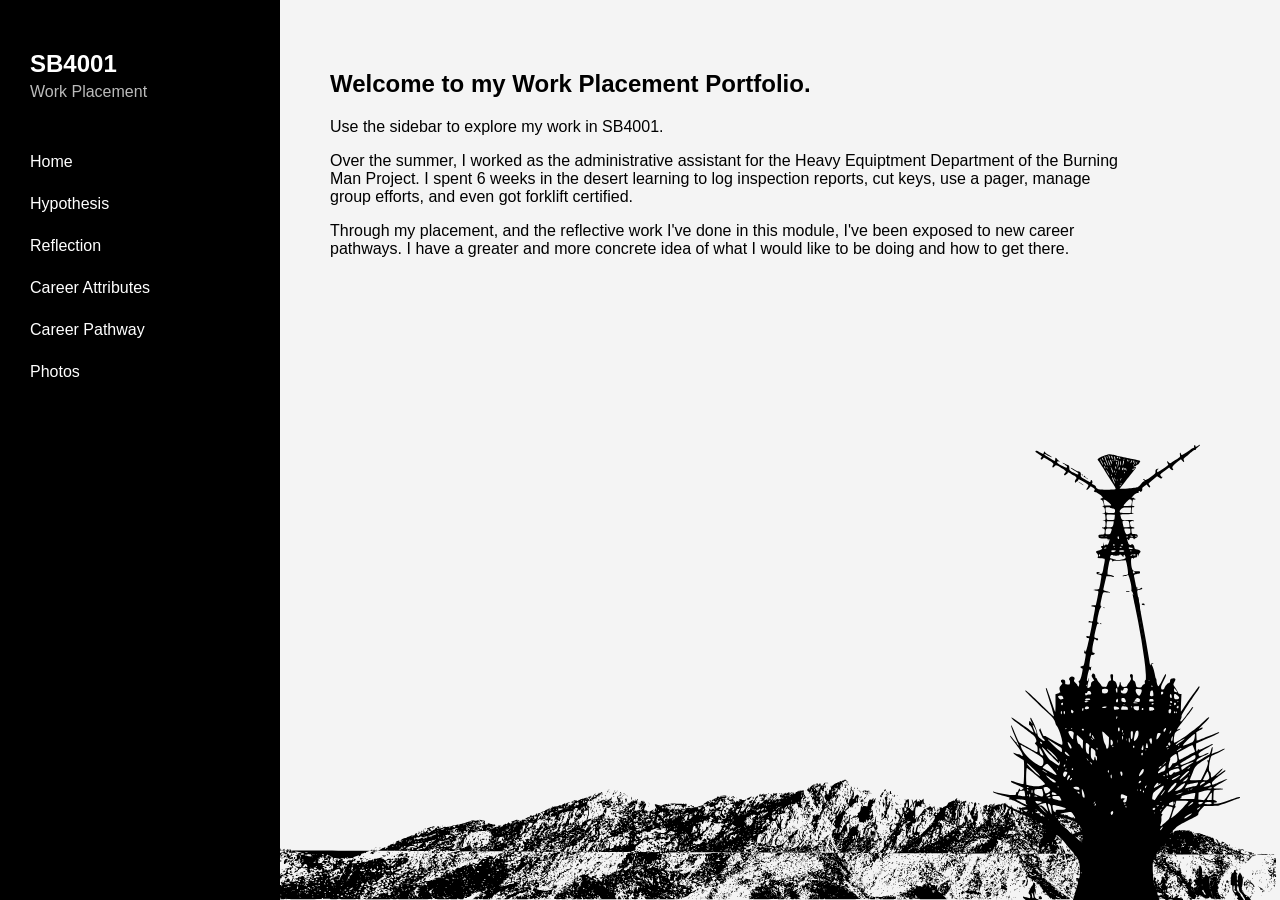
<file: index.html>
<!DOCTYPE html>
<html lang="en">

<head>
    <meta charset="UTF-8">
    <meta name="viewport" content="width=device-width, initial-scale=1.0">
    <title>SB4001 Work Placement</title>
    <link rel="stylesheet" href="style.css">
</head>

<body>
    <main class="content">
        <section>
            <h2>Welcome to my Work Placement Portfolio.</h2>
            <p>
                 Use the sidebar to explore my work in SB4001.
                </p>
                <p>
                 Over the summer, I worked as the administrative assistant for the Heavy Equiptment Department of the Burning Man Project. I spent 6 weeks in the desert learning to log inspection reports, cut keys, use a pager, manage group efforts, and even got forklift certified. 
                </p>
                <p>
                 Through my placement, and the reflective work I've done in this module, I've been exposed to new career pathways. I have a greater and more concrete idea of what I would like to be doing and how to get there.
                  
            </p>
        </section>
    
    </main>
    
    <img src="cityscape.svg" alt="Cityscape" class="cityscape">

    <!-- Sidebar -->
    <aside class="sidebar">
        <h1>SB4001</h1>
        <p>Work Placement</p>

        <nav>
            <a href="index.html">Home</a>
            
            <a href="hypothesis.html">Hypothesis</a>
            <a href="reflection.html">Reflection</a>
            <a href="careerAttributes.html">Career Attributes</a>
        
            
            <a href="careergoals.html">Career Pathway</a>
            <a href="photos.html">Photos</a>


        </nav>
    </aside>

</body>
</html>
</file>
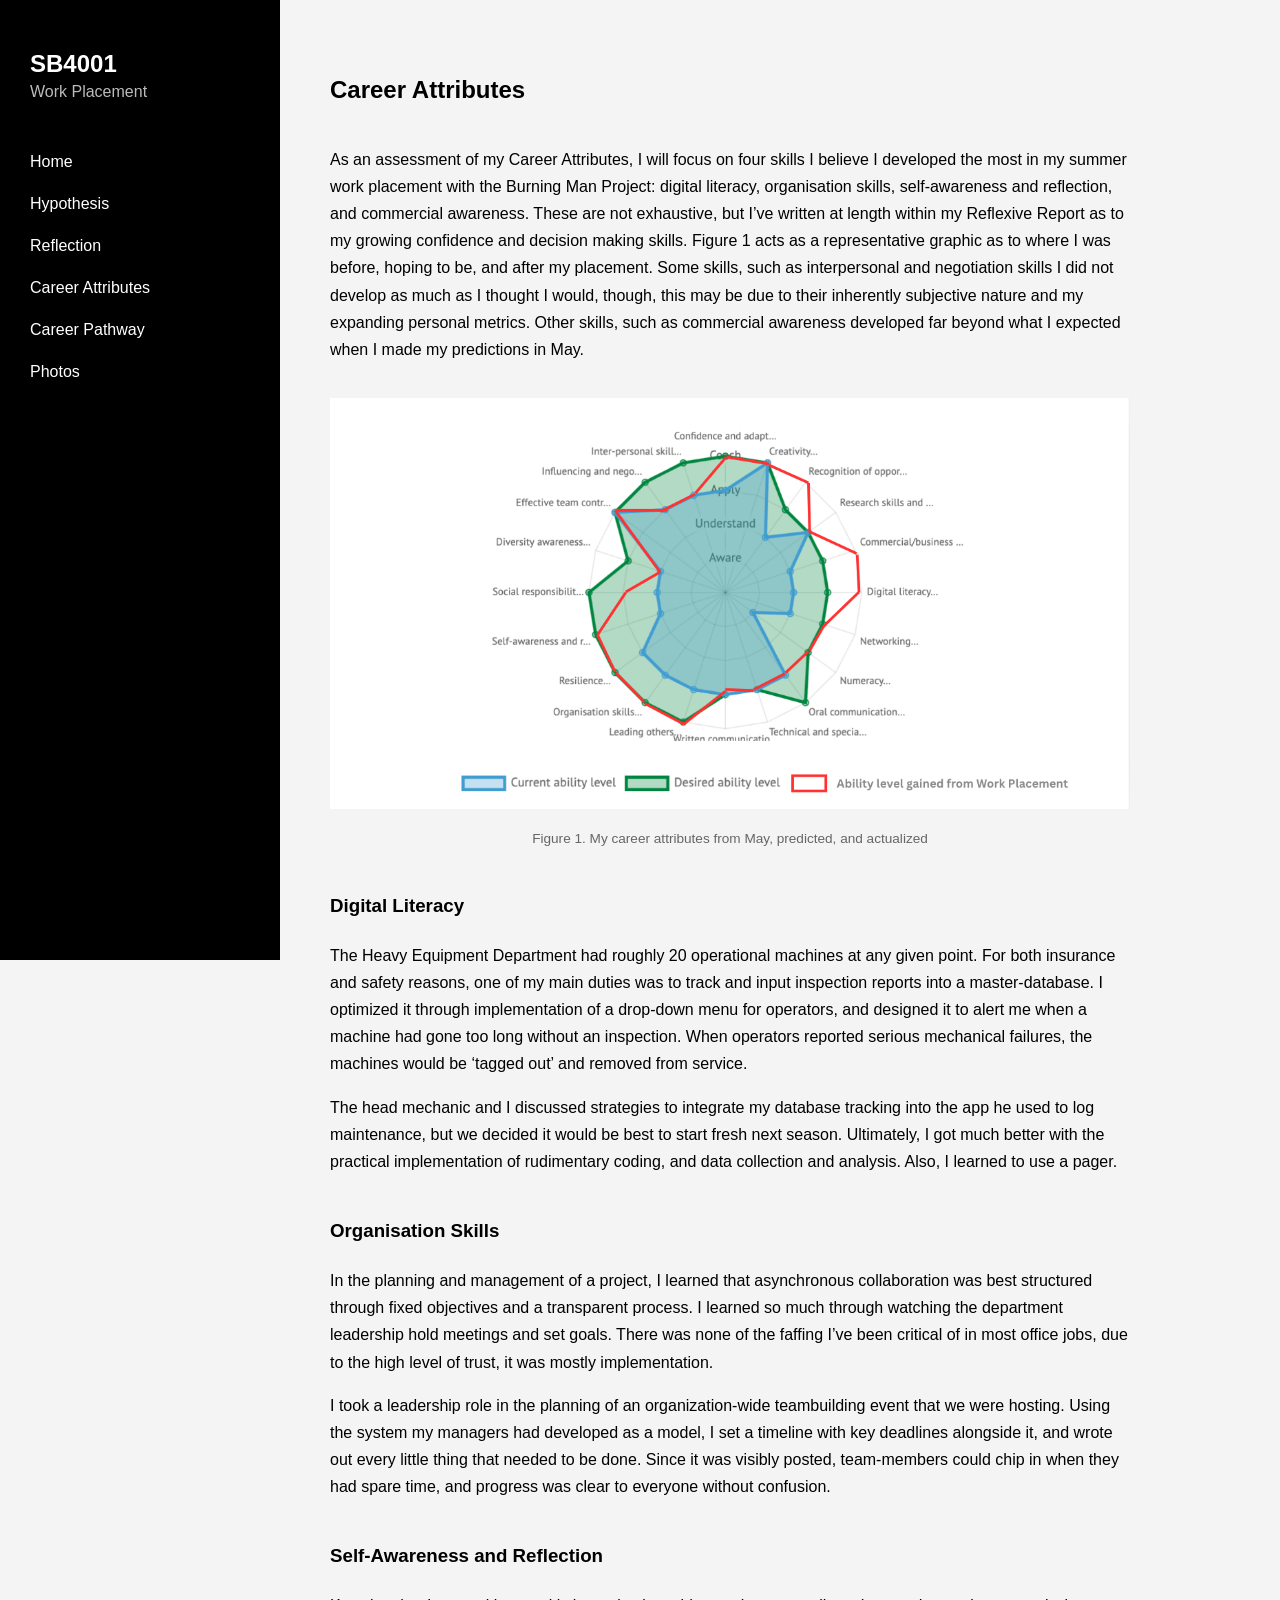
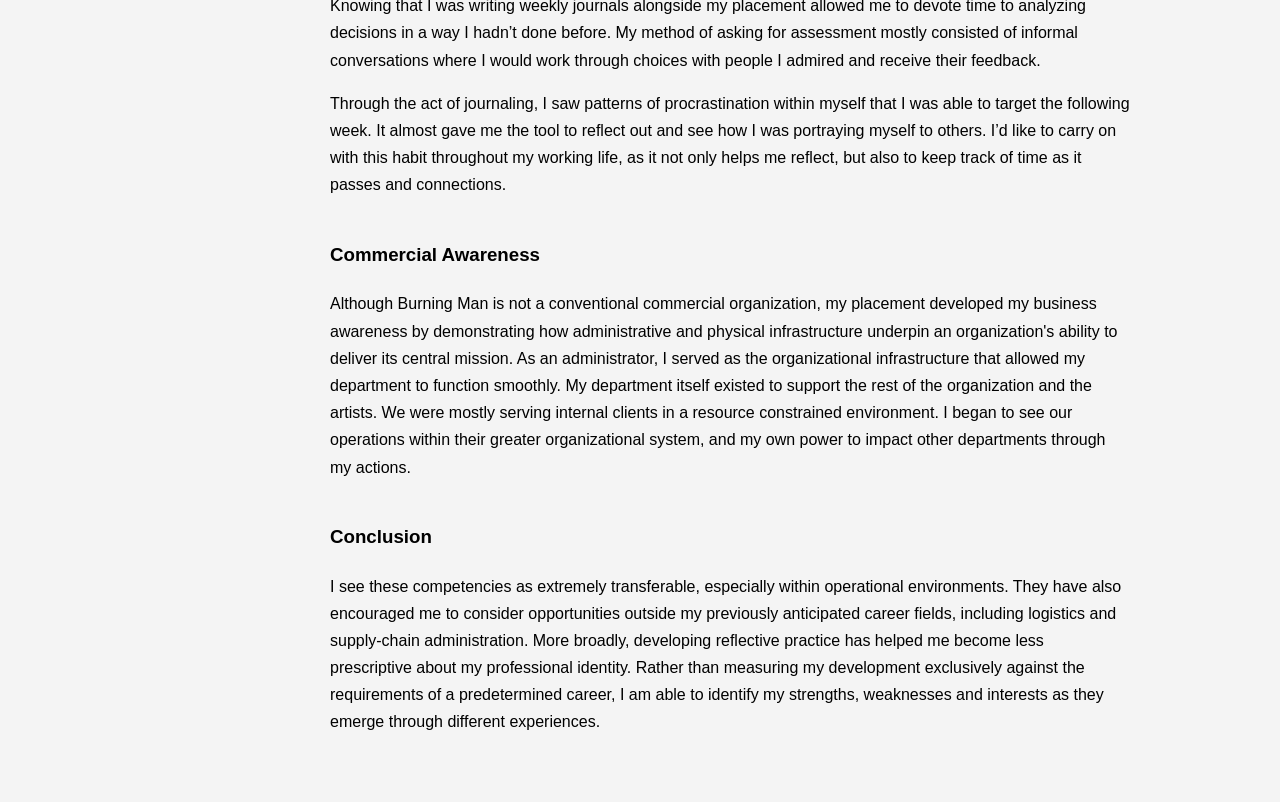
<file: careerAttributes.html>
<!DOCTYPE html>
<html lang="en">

<head>
    <meta charset="UTF-8">
    <title>Reflection | SB4001</title>
    <link rel="stylesheet" href="style.css">
</head>

<body>

    <aside class="sidebar">
        <h1>SB4001</h1>
        <p>Work Placement</p>

        <nav>
            <a href="index.html">Home</a>
            
            <a href="hypothesis.html">Hypothesis</a>
            <a href="reflection.html">Reflection</a>
            <a href="careerAttributes.html">Career Attributes</a>
        
            
            <a href="careergoals.html">Career Pathway</a>
            <a href="photos.html">Photos</a>


        </nav>
    </aside>

    <main class="content">

        <article class="essay">

            <header class="essay-header">
                <h2>Career Attributes</h2>
            </header>

            <!-- Introduction -->
            <section>

                <p>
As an assessment of my Career Attributes, I will focus on four skills I believe I developed the most in my summer work placement with the Burning Man Project: digital literacy, organisation skills, self-awareness and reflection, and commercial awareness. These are not exhaustive, but I’ve written at length within my Reflexive Report as to my growing confidence and decision making skills. Figure 1 acts as a representative graphic as to where I was before, hoping to be, and after my placement. Some skills, such as interpersonal and negotiation skills I did not develop as much as I thought I would, though, this may be due to their inherently subjective nature and my expanding personal metrics. Other skills, such as commercial awareness developed far beyond what I expected when I made my predictions in May.         
                </p>
                <figure class="essay-figure">
                    <img src="images/carfig1.png" alt="Career attribute development">
                    <figcaption>Figure 1. My career attributes from May, predicted, and actualized</figcaption>
                </figure>
    
             

                <!-- Add your Figure 1 and Figure 2 images here -->
                <!-- Example:
                <figure class="essay-figure">
                    <img src="images/figure1.png" alt="Career attributes before and after placement">
                    <figcaption>Figure 1. Career attribute development during my placement.</figcaption>
                </figure>
                -->
            </section>


            <!-- Digital Literacy -->
            <section>
                <h3>Digital Literacy</h3>

                <p>
                    The Heavy Equipment Department had roughly 20 operational machines at any given point. For both insurance and safety reasons, one of my main duties was to track and input inspection reports into a master-database. I optimized it through implementation of a drop-down menu for operators, and designed it to alert me when a machine had gone too long without an inspection. When operators reported serious mechanical failures, the machines would be ‘tagged out’ and removed from service.
                </p>

                <p>
                    The head mechanic and I discussed strategies to integrate my database tracking into the app he used to log maintenance, but we decided it would be best to start fresh next season. Ultimately, I got much better with the practical implementation of rudimentary coding, and data collection and analysis. Also, I learned to use a pager.
                </p>
            </section>


            <!-- Organisation Skills -->
            <section>
                <h3>Organisation Skills</h3>

                <p>
In the planning and management of a project, I learned that asynchronous collaboration was best structured through fixed objectives and a transparent process. I learned so much through watching the department leadership hold meetings and set goals. There was none of the faffing I’ve been critical of in most office jobs, due to the high level of trust, it was mostly implementation.                 </p>

                <p>
I took a leadership role in the planning of an organization-wide teambuilding event that we were hosting. Using the system my managers had developed as a model, I set a timeline with key deadlines alongside it, and wrote out every little thing that needed to be done. Since it was visibly posted, team-members could chip in when they had spare time, and progress was clear to everyone without confusion.                 </p>
            </section>


            <!-- Self-Awareness and Reflection -->
            <section>
                <h3>Self-Awareness and Reflection</h3>

                <p>
                    Knowing that I was writing weekly journals alongside my placement allowed me to devote time to analyzing decisions in a way I hadn’t done before. My method of asking for assessment mostly consisted of informal conversations where I would work through choices with people I admired and receive their feedback.
                </p>

                <p>
                    Through the act of journaling, I saw patterns of procrastination within myself that I was able to target the following week. It almost gave me the tool to reflect out and see how I was portraying myself to others. I’d like to carry on with this habit throughout my working life, as it not only helps me reflect, but also to keep track of time as it passes and connections.
                </p>
            </section>


            <!-- Commercial Awareness -->
            <section>
                <h3>Commercial Awareness</h3>

                <p>
Although Burning Man is not a conventional commercial organization, my placement developed my business awareness by demonstrating how administrative and physical infrastructure underpin an organization's ability to deliver its central mission. As an administrator, I served as the organizational infrastructure that allowed my department to function smoothly. My department itself existed to support the rest of the organization and the artists. We were mostly serving internal clients in a resource constrained environment. I began to see our operations within their greater organizational system, and my own power to impact other departments through my actions. 
                </p>
            </section>


            <!-- Conclusion -->
            <section>
                <h3>Conclusion</h3>

                <p>
                    I see these competencies as extremely transferable, especially within operational environments. They have also encouraged me to consider opportunities outside my previously anticipated career fields, including logistics and supply-chain administration. More broadly, developing reflective practice has helped me become less prescriptive about my professional identity. Rather than measuring my development exclusively against the requirements of a predetermined career, I am able to identify my strengths, weaknesses and interests as they emerge through different experiences.
                </p>
            </section>

        </article>

    </main>

</body>
</html>
</file>
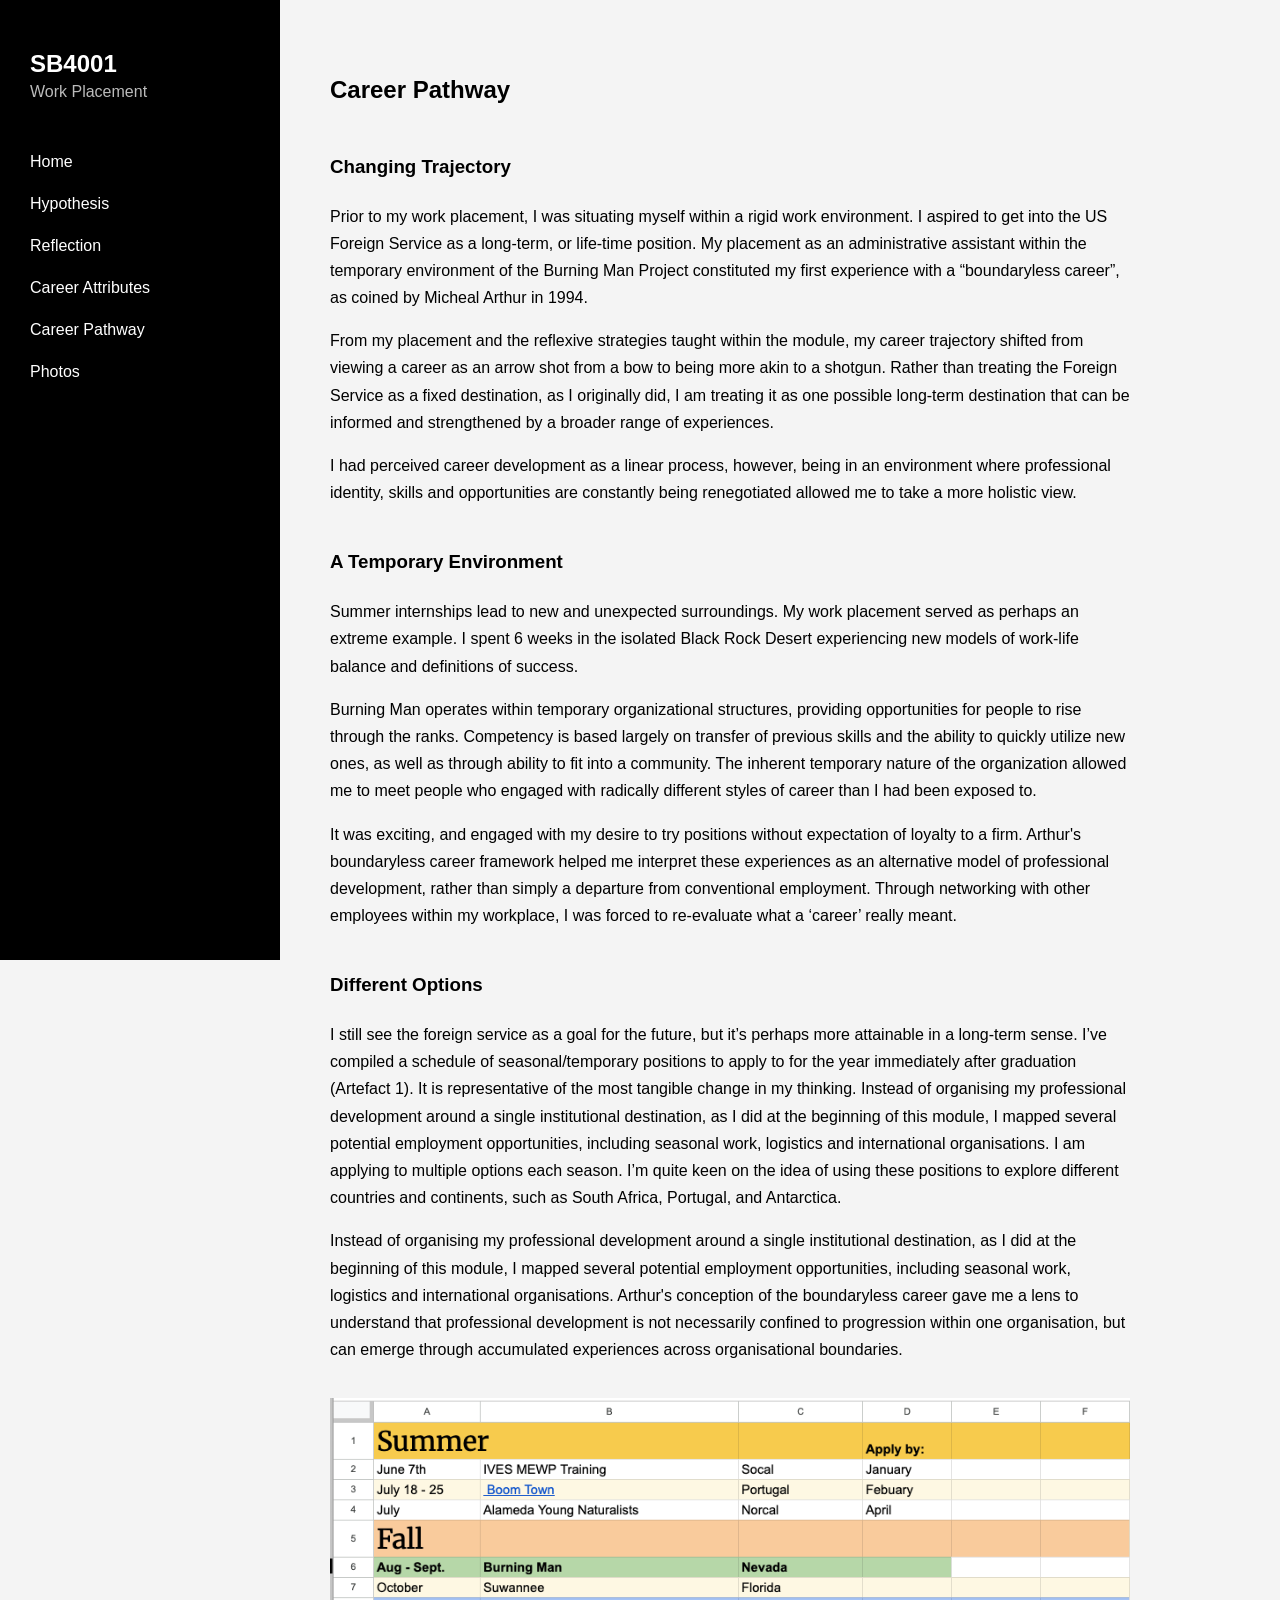
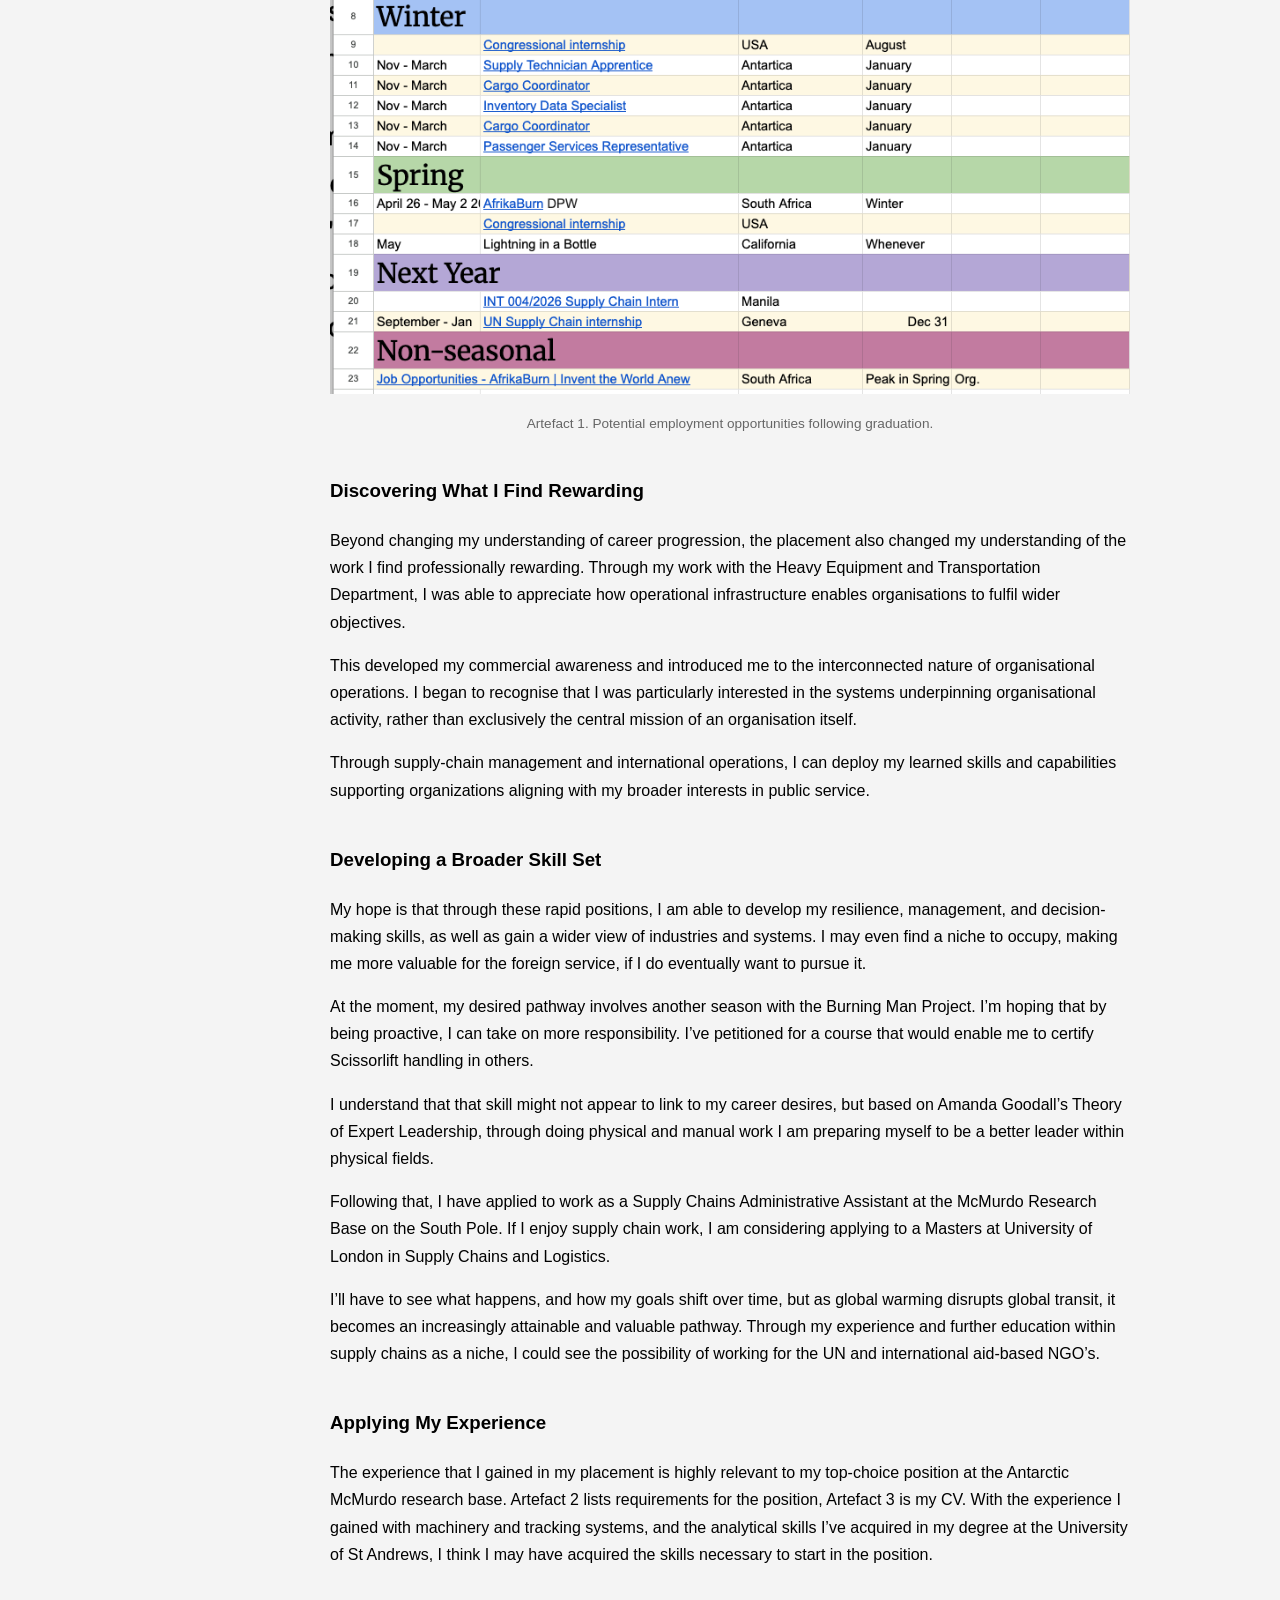
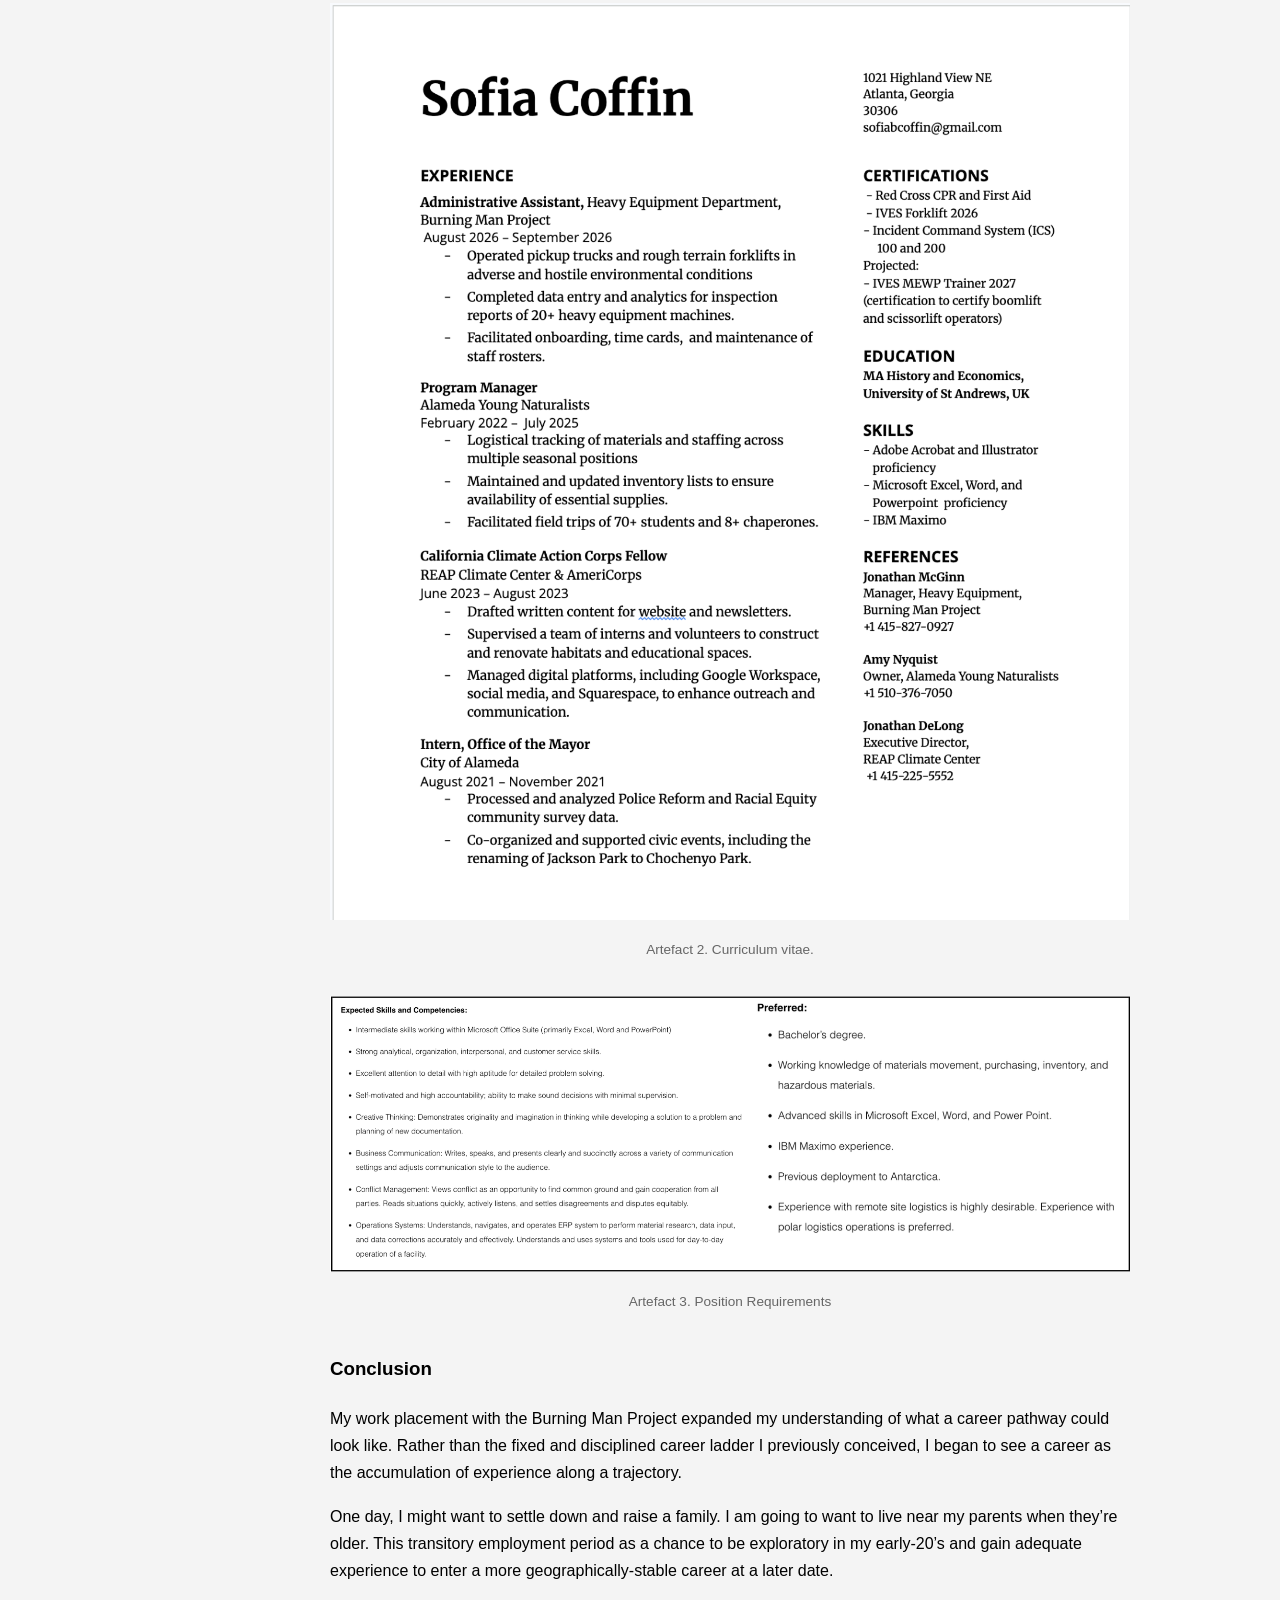
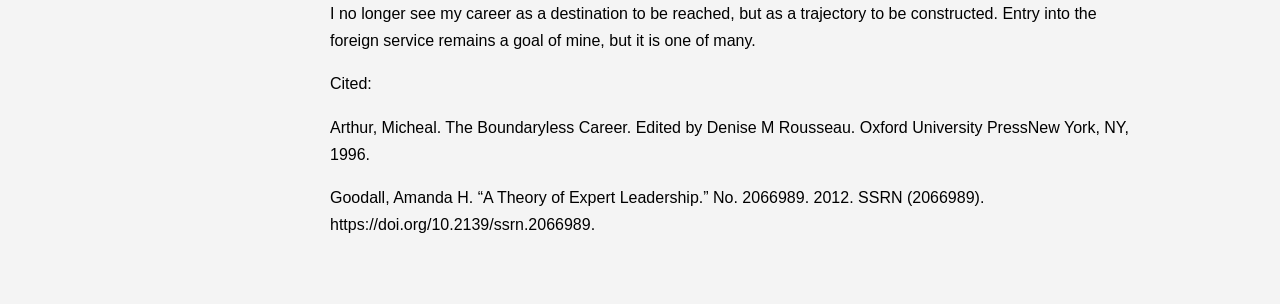
<file: careergoals.html>
<!DOCTYPE html>
<html lang="en">

<head>
    <meta charset="UTF-8">
    <title>Reflection | SB4001</title>
    <link rel="stylesheet" href="style.css">
</head>

<body>

    <aside class="sidebar">
        <h1>SB4001</h1>
        <p>Work Placement</p>

        <nav>
            <a href="index.html">Home</a>
            
            <a href="hypothesis.html">Hypothesis</a>
            <a href="reflection.html">Reflection</a>
            <a href="careerAttributes.html">Career Attributes</a>
        
            
            <a href="careergoals.html">Career Pathway</a>
            <a href="photos.html">Photos</a>


        </nav>
    </aside>

     <!-- Main content -->
     <main class="content">

        <article class="essay">

            <header class="essay-header">
                <h2>Career Pathway</h2>
            </header>


            <!-- Introduction -->
            <section>
                <h3>Changing  Trajectory</h3>

                <p>
                    Prior to my work placement, I was situating myself within a rigid work environment. I aspired to get into the US Foreign Service as a long-term, or life-time position. My placement as an administrative assistant within the temporary environment of the Burning Man Project constituted my first experience with a “boundaryless career”, as coined by Micheal Arthur in 1994.
                </p>

                <p>
                    From my placement and the reflexive strategies taught within the module, my career trajectory shifted from viewing a career as an arrow shot from a bow to being more akin to a shotgun. Rather than treating the Foreign Service as a fixed destination, as I originally did, I am treating it as one possible long-term destination that can be informed and strengthened by a broader range of experiences.
                </p>

                <p>
                    I had perceived career development as a linear process, however, being in an environment where professional identity, skills and opportunities are constantly being renegotiated allowed me to take a more holistic view.
                </p>
            </section>


            <!-- Placement Experience -->
            <section>
                <h3>A Temporary Environment</h3>

                <p>
                    Summer internships lead to new and unexpected surroundings. My work placement served as perhaps an extreme example. I spent 6 weeks in the isolated Black Rock Desert experiencing new models of work-life balance and definitions of success.
                </p>

                <p>
                    Burning Man operates within temporary organizational structures, providing opportunities for people to rise through the ranks. Competency is based largely on transfer of previous skills and the ability to quickly utilize new ones, as well as through ability to fit into a community. The inherent temporary nature of the organization allowed me to meet people who engaged with radically different styles of career than I had been exposed to.
                </p>

                <p>
                    It was exciting, and engaged with my desire to try positions without expectation of loyalty to a firm. Arthur's boundaryless career framework helped me interpret these experiences as an alternative model of professional development, rather than simply a departure from conventional employment. Through networking with other employees within my workplace, I was forced to re-evaluate what a ‘career’ really meant.
                </p>
            </section>


            <!-- Artefact 1 -->
            <section>
                <h3> Different Options</h3>

                <p>
                    I still see the foreign service as a goal for the future, but it’s perhaps more attainable in a long-term sense. I’ve compiled a schedule of seasonal/temporary positions to apply to for the year immediately after graduation (Artefact 1). It is representative of the most tangible change in my thinking. Instead of organising my professional development around a single institutional destination, as I did at the beginning of this module, I mapped several potential employment opportunities, including seasonal work, logistics and international organisations. I am applying to multiple options each season. I’m quite keen on the idea of using these positions to explore different countries and continents, such as South Africa, Portugal, and Antarctica. 
                </p>

                <p>
                    Instead of organising my professional development around a single institutional destination, as I did at the beginning of this module, I mapped several potential employment opportunities, including seasonal work, logistics and international organisations. Arthur's conception of the boundaryless career gave me a lens to understand that professional development is not necessarily confined to progression within one organisation, but can emerge through accumulated experiences across organisational boundaries.
                </p>

                <!-- Add Artefact 1 here -->
                <figure class="essay-figure">
                    <img src="images/artefact1.png"
                         alt="Schedule of potential seasonal and temporary employment opportunities">
                    <figcaption>Artefact 1. Potential employment opportunities following graduation.</figcaption>
                </figure>
            </section>

             <section>
                <h3>Discovering What I Find Rewarding</h3>

                <p>
                    Beyond changing my understanding of career progression, the placement also changed my understanding of the work I find professionally rewarding. Through my work with the Heavy Equipment and Transportation Department, I was able to appreciate how operational infrastructure enables organisations to fulfil wider objectives.
                </p>

                <p>
                    This developed my commercial awareness and introduced me to the interconnected nature of organisational operations. I began to recognise that I was particularly interested in the systems underpinning organisational activity, rather than exclusively the central mission of an organisation itself.
                </p>

                <p>
                    Through supply-chain management and international operations, I can deploy my learned skills and capabilities supporting organizations aligning with my broader interests in public service.
                </p>
            </section>


            <!-- Future Development -->
            <section>
                <h3>Developing a Broader Skill Set</h3>

                <p>
                    My hope is that through these rapid positions, I am able to develop my resilience, management, and decision-making skills, as well as gain a wider view of industries and systems. I may even find a niche to occupy, making me more valuable for the foreign service, if I do eventually want to pursue it.
                </p>

                <p>
                    At the moment, my desired pathway involves another season with the Burning Man Project. I’m hoping that by being proactive, I can take on more responsibility. I’ve petitioned for a course that would enable me to certify Scissorlift handling in others.
                </p>

                <p>
                    I understand that that skill might not appear to link to my career desires, but based on Amanda Goodall’s Theory of Expert Leadership, through doing physical and manual work I am preparing myself to be a better leader within physical fields.
                </p>

                <p>
                    Following that, I have applied to work as a Supply Chains Administrative Assistant at the McMurdo Research Base on the South Pole. If I enjoy supply chain work, I am considering applying to a Masters at University of London in Supply Chains and Logistics.
                </p>

                <p>
                    I’ll have to see what happens, and how my goals shift over time, but as global warming disrupts global transit, it becomes an increasingly attainable and valuable pathway. Through my experience and further education within supply chains as a niche, I could see the possibility of working for the UN and international aid-based NGO’s.
                </p>
            </section>


            <!-- Professional Interests -->
           

            <!-- Artefacts 2 and 3 -->
            <section>
                <h3>Applying My Experience</h3>

                <p>
                    The experience that I gained in my placement is highly relevant to my top-choice position at the Antarctic McMurdo research base. Artefact 2 lists requirements for the position, Artefact 3 is my CV. With the experience I gained with machinery and tracking systems, and the analytical skills I’ve acquired in my degree at the University of St Andrews, I think I may have acquired the skills necessary to start in the position.
                </p>

                <!-- Add Artefact 2 here -->
                <figure class="essay-figure">
                    <img src="images/artefact2.png"
                         alt="Requirements for the Supply Chains Administrative Assistant position">
                    <figcaption>Artefact 2. Curriculum vitae.</figcaption>
                </figure>

                <!-- Add Artefact 3 here -->
                <figure class="essay-figure">
                    <img src="images/artefact3.png"
                         alt="Curriculum vitae demonstrating relevant skills and experience">
                    <figcaption>Artefact 3. Position Requirements</figcaption>
                </figure>
            </section>


            <!-- Conclusion -->
            <section>
                <h3>Conclusion</h3>

                <p>
                    My work placement with the Burning Man Project expanded my understanding of what a career pathway could look like. Rather than the fixed and disciplined career ladder I previously conceived, I began to see a career as the accumulation of experience along a trajectory.
                </p>

                <p>
                    One day, I might want to settle down and raise a family. I am going to want to live near my parents when they’re older. This transitory employment period as a chance to be exploratory in my early-20’s and gain adequate experience to enter a more geographically-stable career at a later date.
                </p>

                <p>
                    I no longer see my career as a destination to be reached, but as a trajectory to be constructed. Entry into the foreign service remains a goal of mine, but it is one of many.
                </p>
                    <p> Cited:  </p>
 <p> Arthur, Micheal. The Boundaryless Career. Edited by Denise M Rousseau. Oxford University PressNew York, NY, 1996.</p>
            <p>      Goodall, Amanda H. “A Theory of Expert Leadership.” No. 2066989. 2012. SSRN (2066989). https://doi.org/10.2139/ssrn.2066989.</p>

            </section>

        </article>

    </main>

</body>
</html>

<!DOCTYPE html>
<html lang="en">

<head>
    <meta charset="UTF-8">
    <meta name="viewport" content="width=device-width, initial-scale=1.0">
    <title>Career Pathway | SB4001 Work Placement</title>
    <link rel="stylesheet" href="style.css">
</head>

<body>

    <aside class="sidebar">
        <h1>SB4001</h1>
        <p>Work Placement</p>

        <nav>
            <a href="index.html">Home</a>
            
            <a href="hypothesis.html">Hypothesis</a>
            <a href="reflection.html">Reflection</a>
            <a href="careerAttributes.html">Career Attributes</a>
        
            
            <a href="careergoals.html">Career Pathway</a>
            <a href="photos.html">Photos</a>


        </nav>
    </aside>

</body>
</html>
</file>
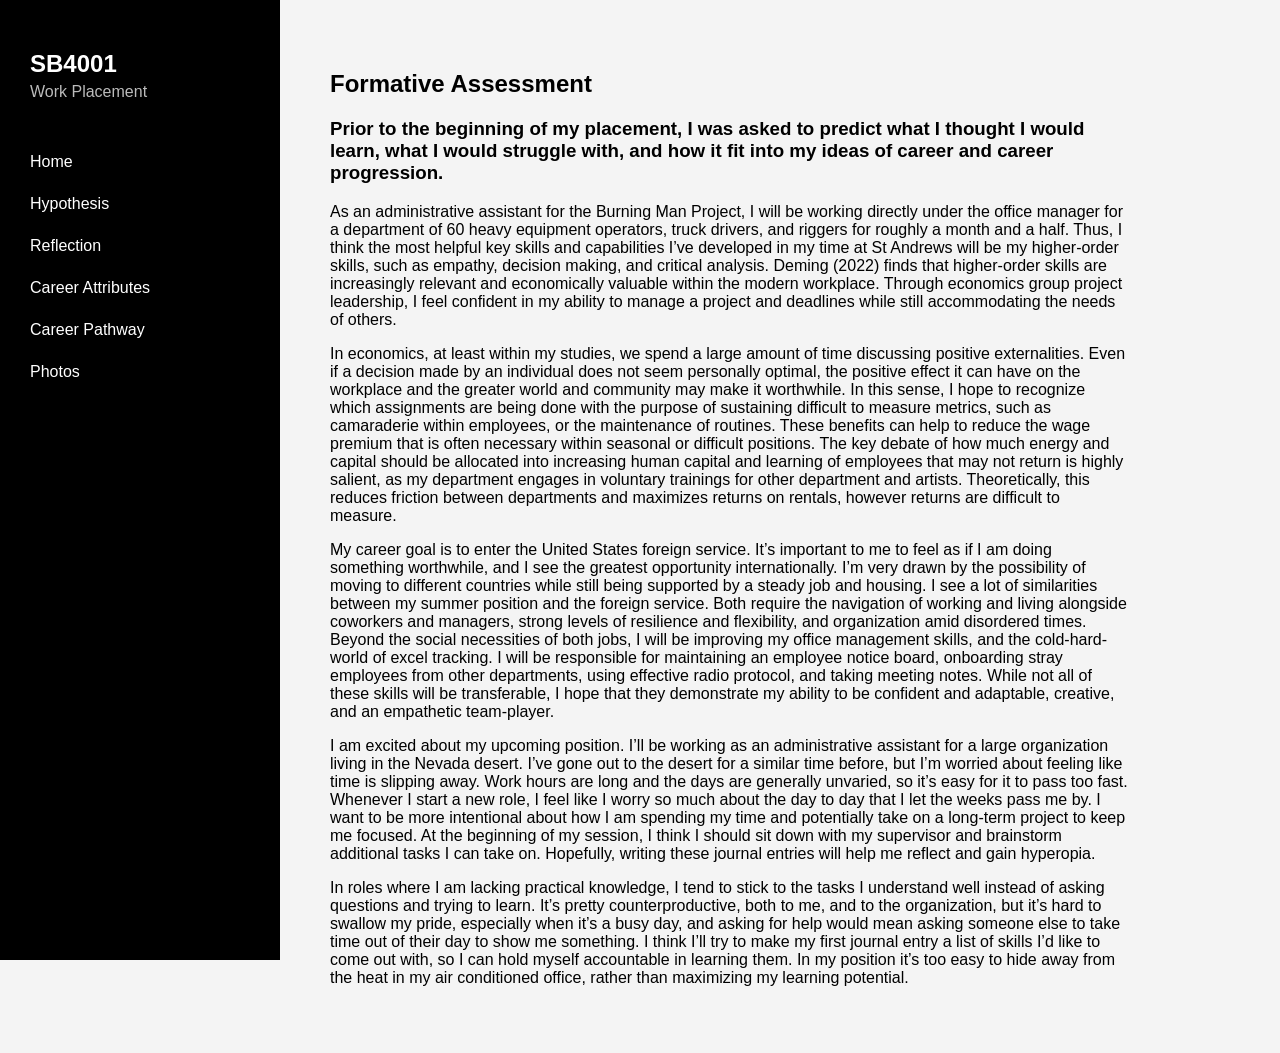
<file: hypothesis.html>
<!DOCTYPE html>
<html lang="en">

<head>
    <meta charset="UTF-8">
    <title>Reflection | SB4001</title>
    <link rel="stylesheet" href="style.css">
</head>

<body>

    <aside class="sidebar">
        <h1>SB4001</h1>
        <p>Work Placement</p>

        <nav>
            <a href="index.html">Home</a>
            
            <a href="hypothesis.html">Hypothesis</a>
            <a href="reflection.html">Reflection</a>
            <a href="careerAttributes.html">Career Attributes</a>
        
            
            <a href="careergoals.html">Career Pathway</a>
            <a href="photos.html">Photos</a>


        </nav>
    </aside>

    <main class="content">
        <h2>Formative Assessment</h2>
      
        <h3>Prior to the beginning of my placement, I was asked to predict what I thought I would learn, what I would struggle with, and how it fit into my ideas of career and career progression. 
        </h3>
        <p>  As an administrative assistant for the Burning Man Project, I will be working directly under the office manager for a department of 60 heavy equipment operators, truck drivers, and riggers for roughly a month and a half. Thus, I think the most helpful key skills and capabilities I’ve developed in my time at St Andrews will be my higher-order skills, such as empathy, decision making, and critical analysis. Deming (2022) finds that higher-order skills are increasingly relevant and economically valuable within the modern workplace. Through economics group project leadership, I feel confident in my ability to manage a project and deadlines while still accommodating the needs of others. 
        </p>
        <p> In economics, at least within my studies, we spend a large amount of time discussing positive externalities. Even if a decision made by an individual does not seem personally optimal, the positive effect it can have on the workplace and the greater world and community may make it worthwhile. In this sense, I hope to recognize which assignments are being done with the purpose of sustaining difficult to measure metrics, such as camaraderie within employees, or the maintenance of routines. These benefits can help to reduce the wage premium that is often necessary within seasonal or difficult positions. The key debate of how much energy and capital should be allocated into increasing human capital and learning of employees that may not return is highly salient, as my department engages in voluntary trainings for other department and artists. Theoretically, this reduces friction between departments and maximizes returns on rentals, however returns are difficult to measure. 
        </p>
        <p> My career goal is to enter the United States foreign service. It’s important to me to feel as if I am doing something worthwhile, and I see the greatest opportunity internationally. I’m very drawn by the possibility of moving to different countries while still being supported by a steady job and housing. I see a lot of similarities between my summer position and the foreign service. Both require the navigation of working and living alongside coworkers and managers, strong levels of resilience and flexibility, and organization amid disordered times. Beyond the social necessities of both jobs, I will be improving my office management skills, and the cold-hard-world of excel tracking. I will be responsible for maintaining an employee notice board, onboarding stray employees from other departments, using effective radio protocol, and taking meeting notes. While not all of these skills will be transferable, I hope that they demonstrate my ability to be confident and adaptable, creative, and an empathetic team-player. 
        </p>
        <p>I am excited about my upcoming position. I’ll be working as an administrative assistant for a large organization living in the Nevada desert. I’ve gone out to the desert for a similar time before, but I’m worried about feeling like time is slipping away. Work hours are long and the days are generally unvaried, so it’s easy for it to pass too fast. Whenever I start a new role, I feel like I worry so much about the day to day that I let the weeks pass me by. I want to be more intentional about how I am spending my time and potentially take on a long-term project to keep me focused. At the beginning of my session, I think I should sit down with my supervisor and brainstorm additional tasks I can take on. Hopefully, writing these journal entries will help me reflect and gain hyperopia. 
        </p>
        <p> In roles where I am lacking practical knowledge, I tend to stick to the tasks I understand well instead of asking questions and trying to learn. It’s pretty counterproductive, both to me, and to the organization, but it’s hard to swallow my pride, especially when it’s a busy day, and asking for help would mean asking someone else to take time out of their day to show me something. I think I’ll try to make my first journal entry a list of skills I’d like to come out with, so I can hold myself accountable in learning them. In my position it’s too easy to hide away from the heat in my air conditioned office, rather than maximizing my learning potential. 
    </p>
        </main>

</body>
</html>
</file>
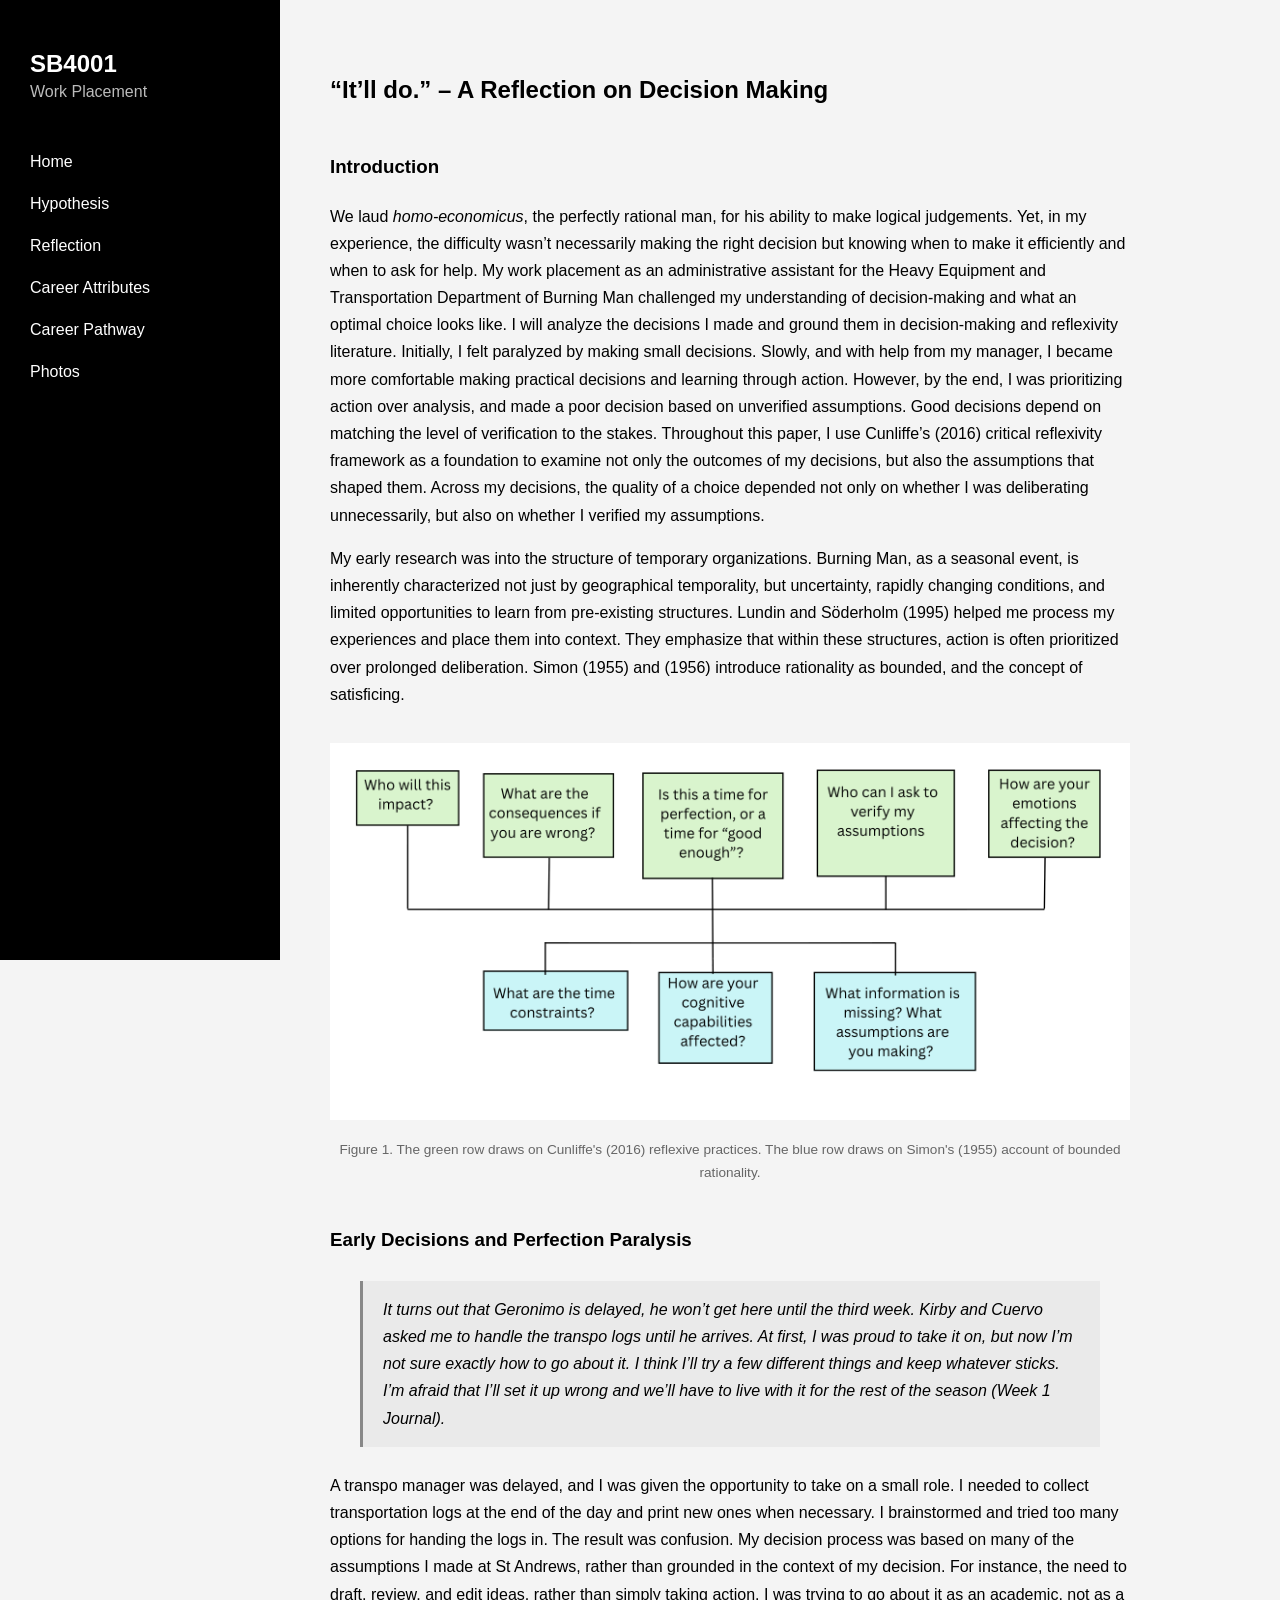
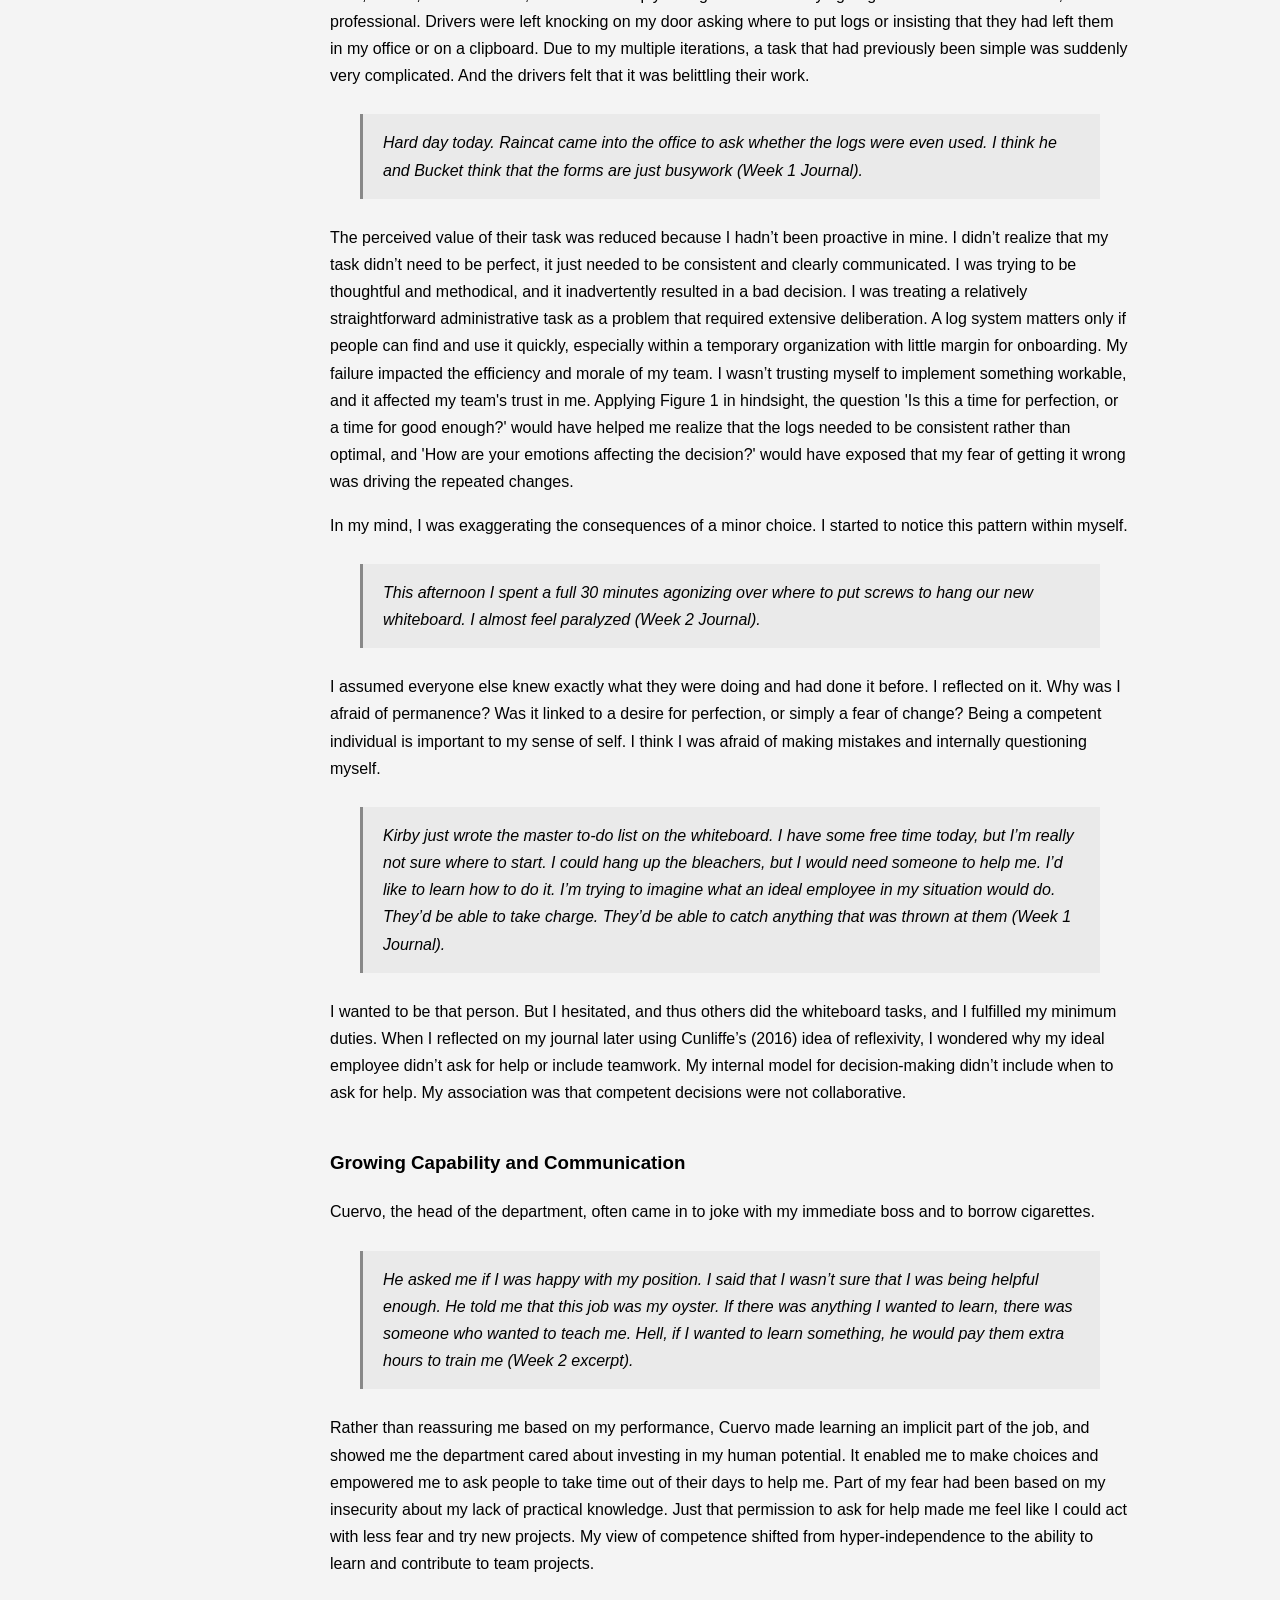
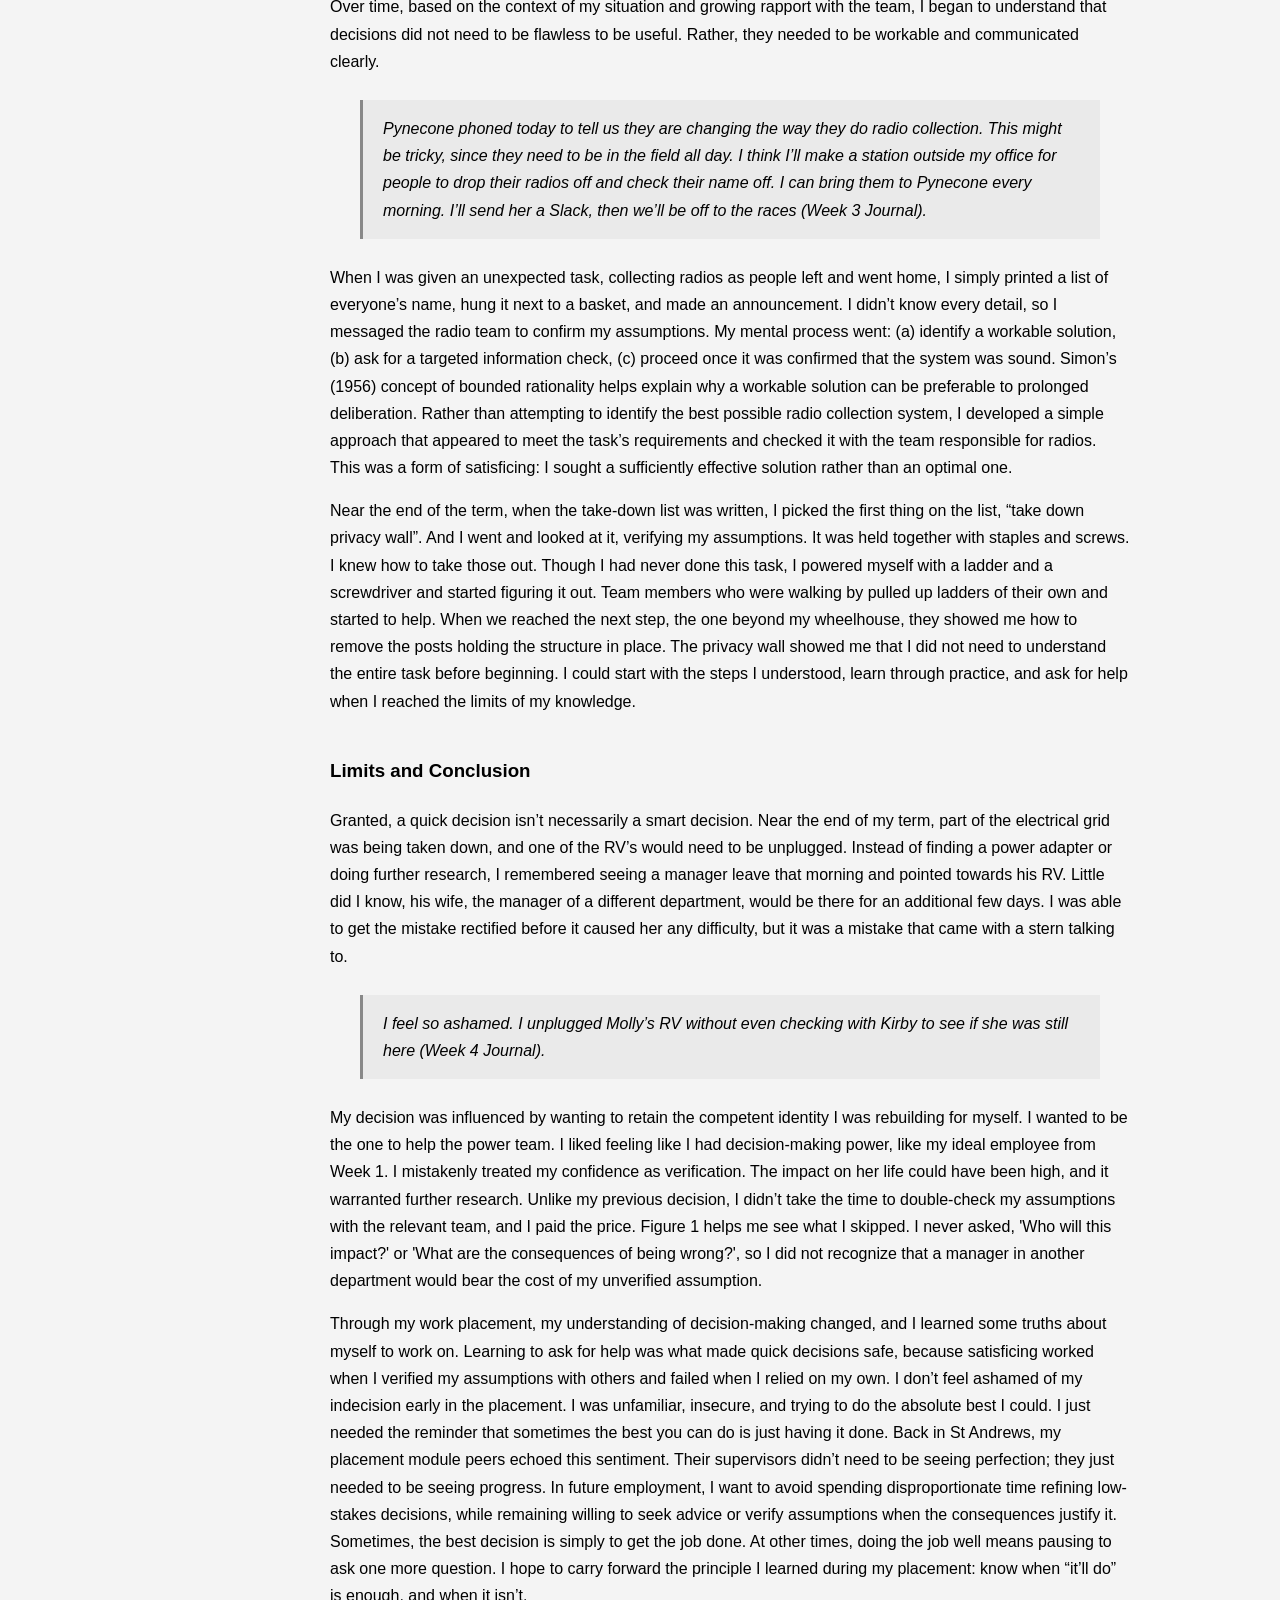
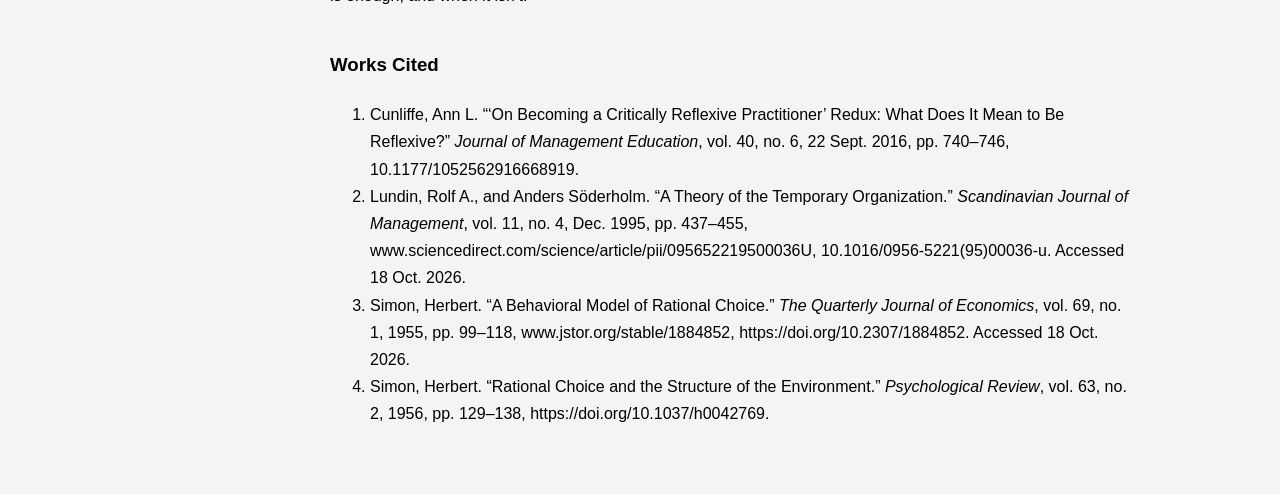
<file: reflection.html>
<!DOCTYPE html>
<html lang="en">
<head>
    <meta charset="UTF-8">
    <meta name="viewport" content="width=device-width, initial-scale=1.0">
    <title>Reflection | SB4001 Work Placement</title>
    <link rel="stylesheet" href="style.css">
</head>
<body>

    <aside class="sidebar">
        <h1>SB4001</h1>
        <p>Work Placement</p>

        <nav>
            <a href="index.html">Home</a>
            
            <a href="hypothesis.html">Hypothesis</a>
            <a href="reflection.html">Reflection</a>
            <a href="careerAttributes.html">Career Attributes</a>
        
            
            <a href="careergoals.html">Career Pathway</a>
            <a href="photos.html">Photos</a>


        </nav>
    </aside>

    <main class="content">
        <article class="essay">
            <header class="essay-header">
                <h2>“It’ll do.” – A Reflection on Decision Making</h2>
            </header>

            <section>
                <h3>Introduction</h3>
                <p>We laud <em>homo-economicus</em>, the perfectly rational man, for his ability to make logical judgements. Yet, in my experience, the difficulty wasn’t necessarily making the right decision but knowing when to make it efficiently and when to ask for help. My work placement as an administrative assistant for the Heavy Equipment and Transportation Department of Burning Man challenged my understanding of decision-making and what an optimal choice looks like. I will analyze the decisions I made and ground them in decision-making and reflexivity literature. Initially, I felt paralyzed by making small decisions. Slowly, and with help from my manager, I became more comfortable making practical decisions and learning through action. However, by the end, I was prioritizing action over analysis, and made a poor decision based on unverified assumptions. Good decisions depend on matching the level of verification to the stakes. Throughout this paper, I use Cunliffe’s (2016) critical reflexivity framework as a foundation to examine not only the outcomes of my decisions, but also the assumptions that shaped them. Across my decisions, the quality of a choice depended not only on whether I was deliberating unnecessarily, but also on whether I verified my assumptions.</p>

                <p>My early research was into the structure of temporary organizations. Burning Man, as a seasonal event, is inherently characterized not just by geographical temporality, but uncertainty, rapidly changing conditions, and limited opportunities to learn from pre-existing structures. Lundin and Söderholm (1995) helped me process my experiences and place them into context. They emphasize that within these structures, action is often prioritized over prolonged deliberation. Simon (1955) and (1956) introduce rationality as bounded, and the concept of satisficing.</p>

                <figure class="essay-figure">
                    <img src="images/fig1.png" alt="Figure 1: Reflexive practices and bounded rationality">
                    <figcaption>Figure 1. The green row draws on Cunliffe's (2016) reflexive practices. The blue row draws on Simon's (1955) account of bounded rationality.</figcaption>
                </figure>
            </section>

            <section>
                <h3>Early Decisions and Perfection Paralysis</h3>

                <blockquote class="journal-entry">
                    It turns out that Geronimo is delayed, he won’t get here until the third week. Kirby and Cuervo asked me to handle the transpo logs until he arrives. At first, I was proud to take it on, but now I’m not sure exactly how to go about it. I think I’ll try a few different things and keep whatever sticks. I’m afraid that I’ll set it up wrong and we’ll have to live with it for the rest of the season (Week 1 Journal).
                </blockquote>

                <p>A transpo manager was delayed, and I was given the opportunity to take on a small role. I needed to collect transportation logs at the end of the day and print new ones when necessary. I brainstormed and tried too many options for handing the logs in. The result was confusion. My decision process was based on many of the assumptions I made at St Andrews, rather than grounded in the context of my decision. For instance, the need to draft, review, and edit ideas, rather than simply taking action. I was trying to go about it as an academic, not as a professional. Drivers were left knocking on my door asking where to put logs or insisting that they had left them in my office or on a clipboard. Due to my multiple iterations, a task that had previously been simple was suddenly very complicated. And the drivers felt that it was belittling their work.</p>

                <blockquote class="journal-entry">
                    Hard day today. Raincat came into the office to ask whether the logs were even used. I think he and Bucket think that the forms are just busywork (Week 1 Journal).
                </blockquote>

                <p>The perceived value of their task was reduced because I hadn’t been proactive in mine. I didn’t realize that my task didn’t need to be perfect, it just needed to be consistent and clearly communicated. I was trying to be thoughtful and methodical, and it inadvertently resulted in a bad decision. I was treating a relatively straightforward administrative task as a problem that required extensive deliberation. A log system matters only if people can find and use it quickly, especially within a temporary organization with little margin for onboarding. My failure impacted the efficiency and morale of my team. I wasn’t trusting myself to implement something workable, and it affected my team's trust in me. Applying Figure 1 in hindsight, the question 'Is this a time for perfection, or a time for good enough?' would have helped me realize that the logs needed to be consistent rather than optimal, and 'How are your emotions affecting the decision?' would have exposed that my fear of getting it wrong was driving the repeated changes.</p>

                <p>In my mind, I was exaggerating the consequences of a minor choice. I started to notice this pattern within myself.</p>

                <blockquote class="journal-entry">
                    This afternoon I spent a full 30 minutes agonizing over where to put screws to hang our new whiteboard. I almost feel paralyzed (Week 2 Journal).
                </blockquote>

                <p>I assumed everyone else knew exactly what they were doing and had done it before. I reflected on it. Why was I afraid of permanence? Was it linked to a desire for perfection, or simply a fear of change? Being a competent individual is important to my sense of self. I think I was afraid of making mistakes and internally questioning myself.</p>

                <blockquote class="journal-entry">
                    Kirby just wrote the master to-do list on the whiteboard. I have some free time today, but I’m really not sure where to start. I could hang up the bleachers, but I would need someone to help me. I’d like to learn how to do it. I’m trying to imagine what an ideal employee in my situation would do. They’d be able to take charge. They’d be able to catch anything that was thrown at them (Week 1 Journal).
                </blockquote>

                <p>I wanted to be that person. But I hesitated, and thus others did the whiteboard tasks, and I fulfilled my minimum duties. When I reflected on my journal later using Cunliffe’s (2016) idea of reflexivity, I wondered why my ideal employee didn’t ask for help or include teamwork. My internal model for decision-making didn’t include when to ask for help. My association was that competent decisions were not collaborative.</p>
            </section>

            <section>
                <h3>Growing Capability and Communication</h3>

                <p>Cuervo, the head of the department, often came in to joke with my immediate boss and to borrow cigarettes.</p>

                <blockquote class="journal-entry">
                    He asked me if I was happy with my position. I said that I wasn’t sure that I was being helpful enough. He told me that this job was my oyster. If there was anything I wanted to learn, there was someone who wanted to teach me. Hell, if I wanted to learn something, he would pay them extra hours to train me (Week 2 excerpt).
                </blockquote>

                <p>Rather than reassuring me based on my performance, Cuervo made learning an implicit part of the job, and showed me the department cared about investing in my human potential. It enabled me to make choices and empowered me to ask people to take time out of their days to help me. Part of my fear had been based on my insecurity about my lack of practical knowledge. Just that permission to ask for help made me feel like I could act with less fear and try new projects. My view of competence shifted from hyper-independence to the ability to learn and contribute to team projects.</p>

                <p>Over time, based on the context of my situation and growing rapport with the team, I began to understand that decisions did not need to be flawless to be useful. Rather, they needed to be workable and communicated clearly.</p>

                <blockquote class="journal-entry">
                    Pynecone phoned today to tell us they are changing the way they do radio collection. This might be tricky, since they need to be in the field all day. I think I’ll make a station outside my office for people to drop their radios off and check their name off. I can bring them to Pynecone every morning. I’ll send her a Slack, then we’ll be off to the races (Week 3 Journal).
                </blockquote>

                <p>When I was given an unexpected task, collecting radios as people left and went home, I simply printed a list of everyone’s name, hung it next to a basket, and made an announcement. I didn’t know every detail, so I messaged the radio team to confirm my assumptions. My mental process went: (a) identify a workable solution, (b) ask for a targeted information check, (c) proceed once it was confirmed that the system was sound. Simon’s (1956) concept of bounded rationality helps explain why a workable solution can be preferable to prolonged deliberation. Rather than attempting to identify the best possible radio collection system, I developed a simple approach that appeared to meet the task’s requirements and checked it with the team responsible for radios. This was a form of satisficing: I sought a sufficiently effective solution rather than an optimal one.</p>

                <p>Near the end of the term, when the take-down list was written, I picked the first thing on the list, “take down privacy wall”. And I went and looked at it, verifying my assumptions. It was held together with staples and screws. I knew how to take those out. Though I had never done this task, I powered myself with a ladder and a screwdriver and started figuring it out. Team members who were walking by pulled up ladders of their own and started to help. When we reached the next step, the one beyond my wheelhouse, they showed me how to remove the posts holding the structure in place. The privacy wall showed me that I did not need to understand the entire task before beginning. I could start with the steps I understood, learn through practice, and ask for help when I reached the limits of my knowledge.</p>
            </section>

            <section>
                <h3>Limits and Conclusion</h3>

                <p>Granted, a quick decision isn’t necessarily a smart decision. Near the end of my term, part of the electrical grid was being taken down, and one of the RV’s would need to be unplugged. Instead of finding a power adapter or doing further research, I remembered seeing a manager leave that morning and pointed towards his RV. Little did I know, his wife, the manager of a different department, would be there for an additional few days. I was able to get the mistake rectified before it caused her any difficulty, but it was a mistake that came with a stern talking to.</p>

                <blockquote class="journal-entry">
                    I feel so ashamed. I unplugged Molly’s RV without even checking with Kirby to see if she was still here (Week 4 Journal).
                </blockquote>

                <p>My decision was influenced by wanting to retain the competent identity I was rebuilding for myself. I wanted to be the one to help the power team. I liked feeling like I had decision-making power, like my ideal employee from Week 1. I mistakenly treated my confidence as verification. The impact on her life could have been high, and it warranted further research. Unlike my previous decision, I didn’t take the time to double-check my assumptions with the relevant team, and I paid the price. Figure 1 helps me see what I skipped. I never asked, 'Who will this impact?' or 'What are the consequences of being wrong?', so I did not recognize that a manager in another department would bear the cost of my unverified assumption.</p>

                <p>Through my work placement, my understanding of decision-making changed, and I learned some truths about myself to work on. Learning to ask for help was what made quick decisions safe, because satisficing worked when I verified my assumptions with others and failed when I relied on my own. I don’t feel ashamed of my indecision early in the placement. I was unfamiliar, insecure, and trying to do the absolute best I could. I just needed the reminder that sometimes the best you can do is just having it done. Back in St Andrews, my placement module peers echoed this sentiment. Their supervisors didn’t need to be seeing perfection; they just needed to be seeing progress. In future employment, I want to avoid spending disproportionate time refining low-stakes decisions, while remaining willing to seek advice or verify assumptions when the consequences justify it. Sometimes, the best decision is simply to get the job done. At other times, doing the job well means pausing to ask one more question. I hope to carry forward the principle I learned during my placement: know when “it’ll do” is enough, and when it isn’t.</p>
            </section>

            <section class="works-cited">
                <h3>Works Cited</h3>
                <ol>
                    <li>Cunliffe, Ann L. “‘On Becoming a Critically Reflexive Practitioner’ Redux: What Does It Mean to Be Reflexive?” <em>Journal of Management Education</em>, vol. 40, no. 6, 22 Sept. 2016, pp. 740–746, 10.1177/1052562916668919.</li>
                    <li>Lundin, Rolf A., and Anders Söderholm. “A Theory of the Temporary Organization.” <em>Scandinavian Journal of Management</em>, vol. 11, no. 4, Dec. 1995, pp. 437–455, www.sciencedirect.com/science/article/pii/095652219500036U, 10.1016/0956-5221(95)00036-u. Accessed 18 Oct. 2026.</li>
                    <li>Simon, Herbert. “A Behavioral Model of Rational Choice.” <em>The Quarterly Journal of Economics</em>, vol. 69, no. 1, 1955, pp. 99–118, www.jstor.org/stable/1884852, https://doi.org/10.2307/1884852. Accessed 18 Oct. 2026.</li>
                    <li>Simon, Herbert. “Rational Choice and the Structure of the Environment.” <em>Psychological Review</em>, vol. 63, no. 2, 1956, pp. 129–138, https://doi.org/10.1037/h0042769.</li>
                </ol>
            </section>
        </article>
    </main>

</body>
</html>
</file>
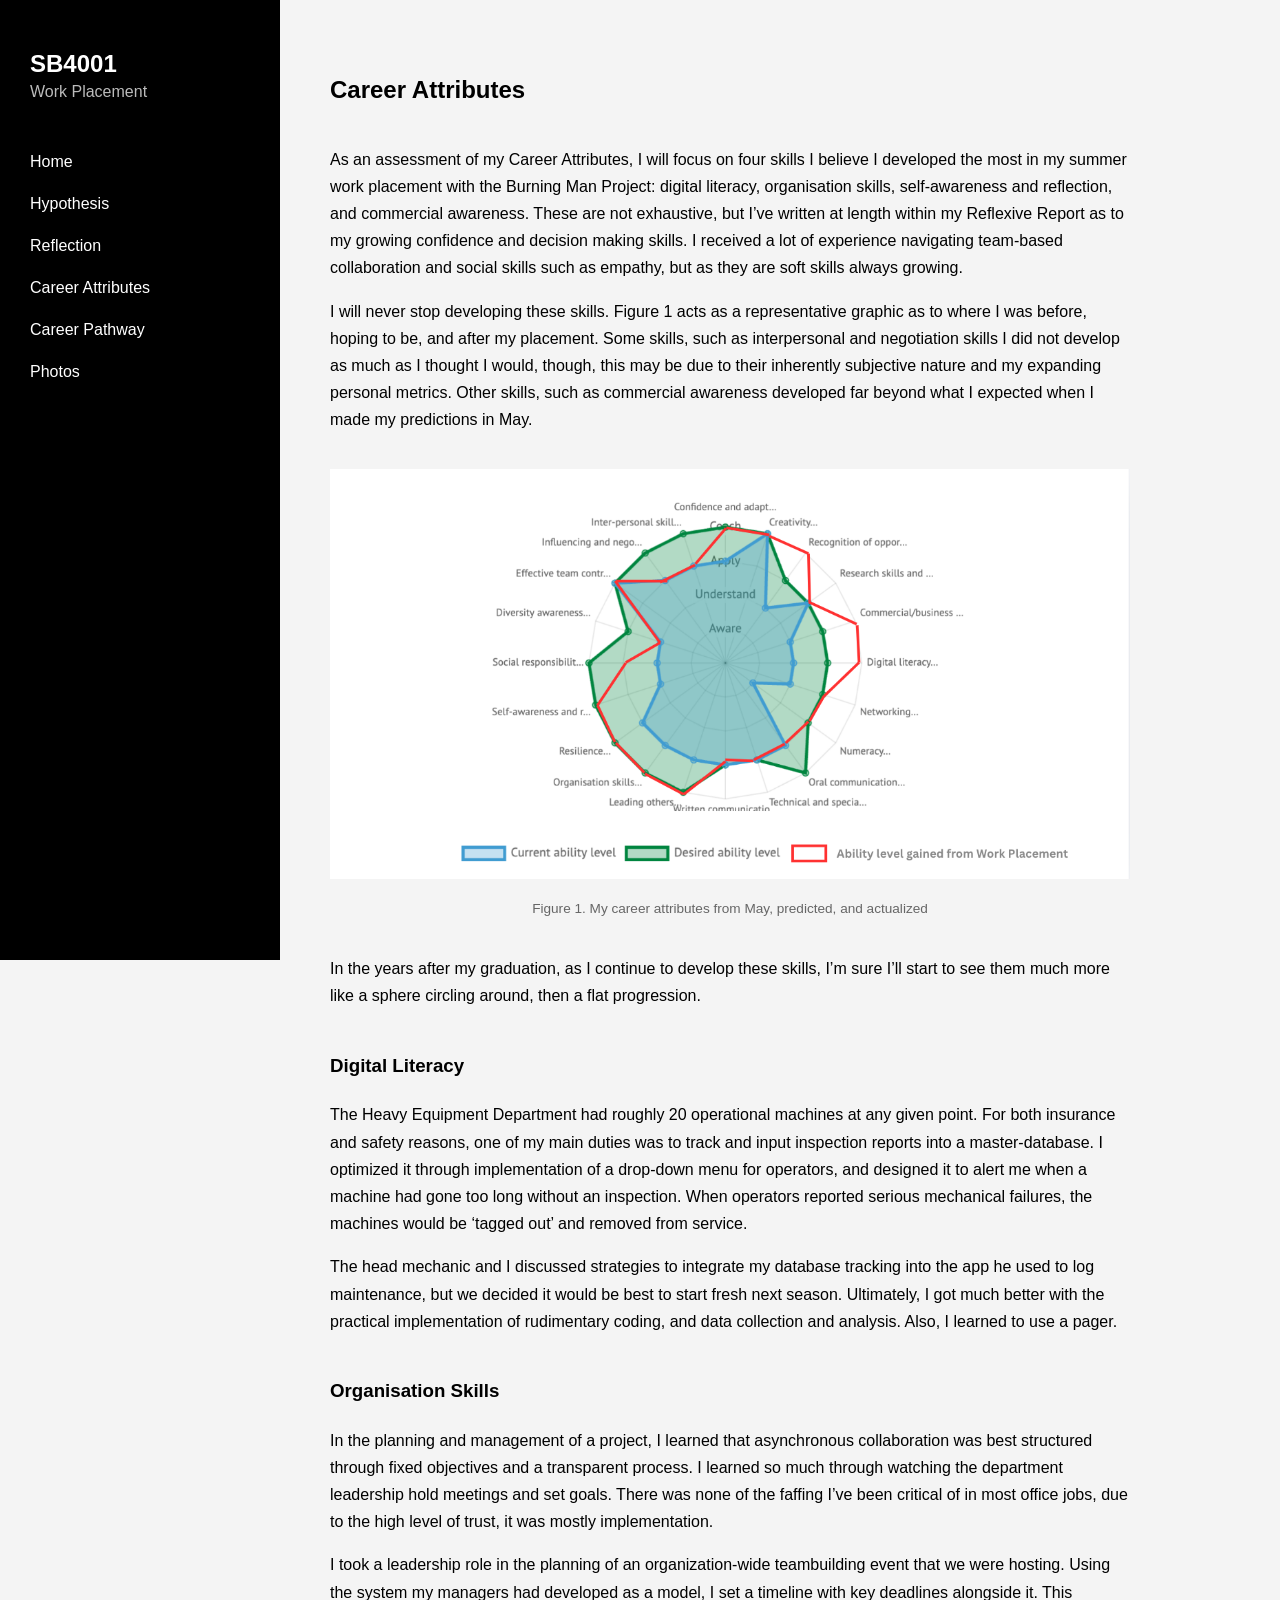
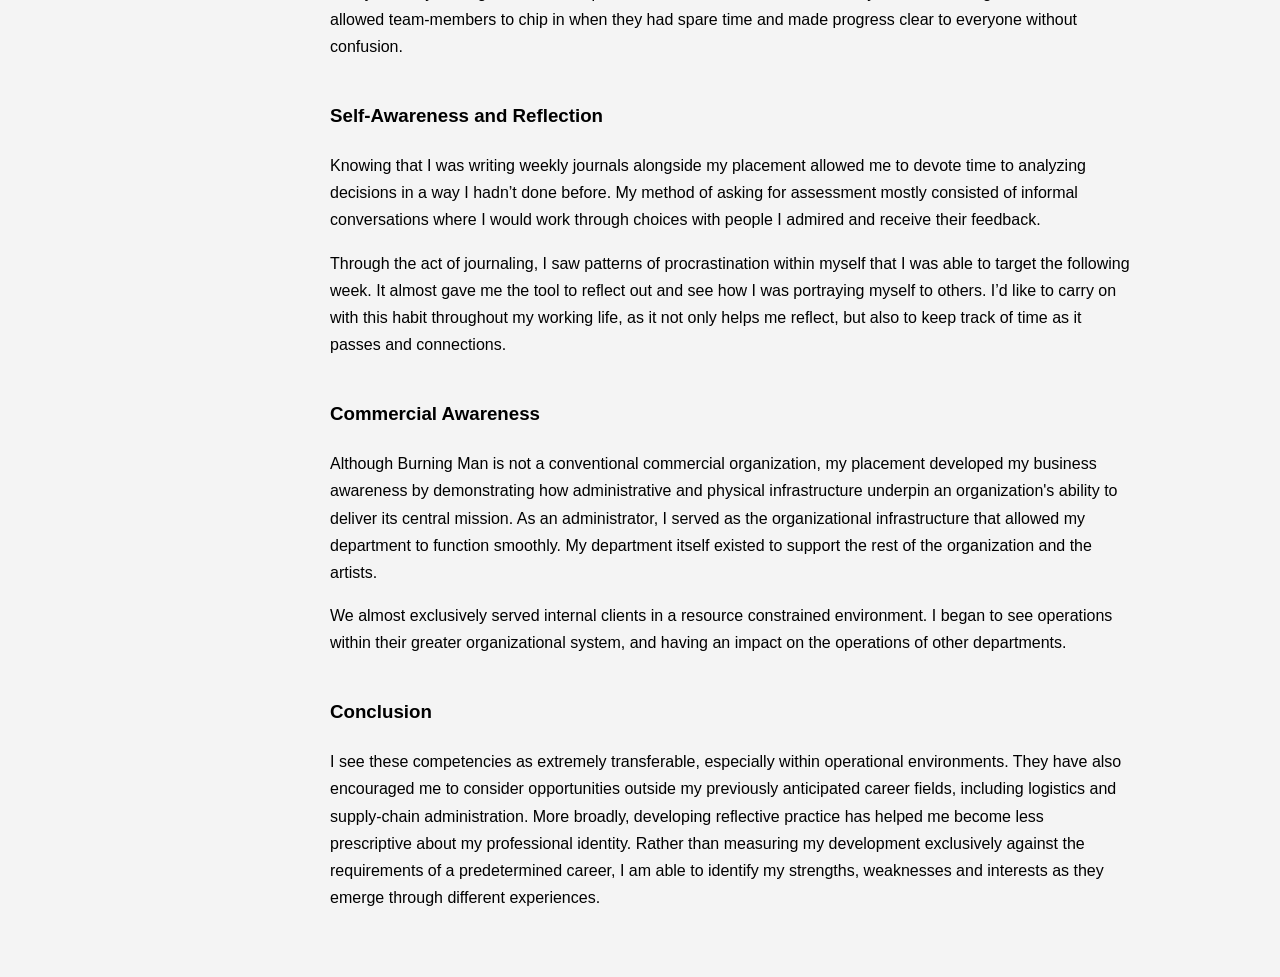
<file: SB4001/careerAttributes.html>
<!DOCTYPE html>
<html lang="en">

<head>
    <meta charset="UTF-8">
    <title>Reflection | SB4001</title>
    <link rel="stylesheet" href="style.css">
</head>

<body>

    <aside class="sidebar">
        <h1>SB4001</h1>
        <p>Work Placement</p>

        <nav>
            <a href="index.html">Home</a>
            
            <a href="hypothesis.html">Hypothesis</a>
            <a href="reflection.html">Reflection</a>
            <a href="careerAttributes.html">Career Attributes</a>
        
            
            <a href="careergoals.html">Career Pathway</a>
            <a href="photos.html">Photos</a>


        </nav>
    </aside>

    <main class="content">

        <article class="essay">

            <header class="essay-header">
                <h2>Career Attributes</h2>
            </header>

            <!-- Introduction -->
            <section>

                <p>
                    As an assessment of my Career Attributes, I will focus on four skills I believe I developed the most in my summer work placement with the Burning Man Project: digital literacy, organisation skills, self-awareness and reflection, and commercial awareness. These are not exhaustive, but I’ve written at length within my Reflexive Report as to my growing confidence and decision making skills. I received a lot of experience navigating team-based collaboration and social skills such as empathy, but as they are soft skills always growing.
                </p>

                <p>
                     I will never stop developing these skills. Figure 1 acts as a representative graphic as to where I was before, hoping to be, and after my placement. Some skills, such as interpersonal and negotiation skills I did not develop as much as I thought I would, though, this may be due to their inherently subjective nature and my expanding personal metrics. Other skills, such as commercial awareness developed far beyond what I expected when I made my predictions in May.
                </p>
                <figure class="essay-figure">
                    <img src="images/carfig1.png" alt="Career attribute development">
                    <figcaption>Figure 1. My career attributes from May, predicted, and actualized</figcaption>
                </figure>
                <p>
                    In the years after my graduation, as I continue to develop these skills, I’m sure I’ll start to see them much more like a sphere circling around, then a flat progression. 
                </p>
             

                <!-- Add your Figure 1 and Figure 2 images here -->
                <!-- Example:
                <figure class="essay-figure">
                    <img src="images/figure1.png" alt="Career attributes before and after placement">
                    <figcaption>Figure 1. Career attribute development during my placement.</figcaption>
                </figure>
                -->
            </section>


            <!-- Digital Literacy -->
            <section>
                <h3>Digital Literacy</h3>

                <p>
                    The Heavy Equipment Department had roughly 20 operational machines at any given point. For both insurance and safety reasons, one of my main duties was to track and input inspection reports into a master-database. I optimized it through implementation of a drop-down menu for operators, and designed it to alert me when a machine had gone too long without an inspection. When operators reported serious mechanical failures, the machines would be ‘tagged out’ and removed from service.
                </p>

                <p>
                    The head mechanic and I discussed strategies to integrate my database tracking into the app he used to log maintenance, but we decided it would be best to start fresh next season. Ultimately, I got much better with the practical implementation of rudimentary coding, and data collection and analysis. Also, I learned to use a pager.
                </p>
            </section>


            <!-- Organisation Skills -->
            <section>
                <h3>Organisation Skills</h3>

                <p>
                    In the planning and management of a project, I learned that asynchronous collaboration was best structured through fixed objectives and a transparent process. I learned so much through watching the department leadership hold meetings and set goals. There was none of the faffing I’ve been critical of in most office jobs, due to the high level of trust, it was mostly implementation.
                </p>

                <p>
                    I took a leadership role in the planning of an organization-wide teambuilding event that we were hosting. Using the system my managers had developed as a model, I set a timeline with key deadlines alongside it. This allowed team-members to chip in when they had spare time and made progress clear to everyone without confusion.
                </p>
            </section>


            <!-- Self-Awareness and Reflection -->
            <section>
                <h3>Self-Awareness and Reflection</h3>

                <p>
                    Knowing that I was writing weekly journals alongside my placement allowed me to devote time to analyzing decisions in a way I hadn’t done before. My method of asking for assessment mostly consisted of informal conversations where I would work through choices with people I admired and receive their feedback.
                </p>

                <p>
                    Through the act of journaling, I saw patterns of procrastination within myself that I was able to target the following week. It almost gave me the tool to reflect out and see how I was portraying myself to others. I’d like to carry on with this habit throughout my working life, as it not only helps me reflect, but also to keep track of time as it passes and connections.
                </p>
            </section>


            <!-- Commercial Awareness -->
            <section>
                <h3>Commercial Awareness</h3>

                <p>
                    Although Burning Man is not a conventional commercial organization, my placement developed my business awareness by demonstrating how administrative and physical infrastructure underpin an organization's ability to deliver its central mission. As an administrator, I served as the organizational infrastructure that allowed my department to function smoothly. My department itself existed to support the rest of the organization and the artists.
                </p>

                <p>
                    We almost exclusively served internal clients in a resource constrained environment. I began to see operations within their greater organizational system, and having an impact on the operations of other departments.
                </p>
            </section>


            <!-- Conclusion -->
            <section>
                <h3>Conclusion</h3>

                <p>
                    I see these competencies as extremely transferable, especially within operational environments. They have also encouraged me to consider opportunities outside my previously anticipated career fields, including logistics and supply-chain administration. More broadly, developing reflective practice has helped me become less prescriptive about my professional identity. Rather than measuring my development exclusively against the requirements of a predetermined career, I am able to identify my strengths, weaknesses and interests as they emerge through different experiences.
                </p>
            </section>

        </article>

    </main>

</body>
</html>
</file>
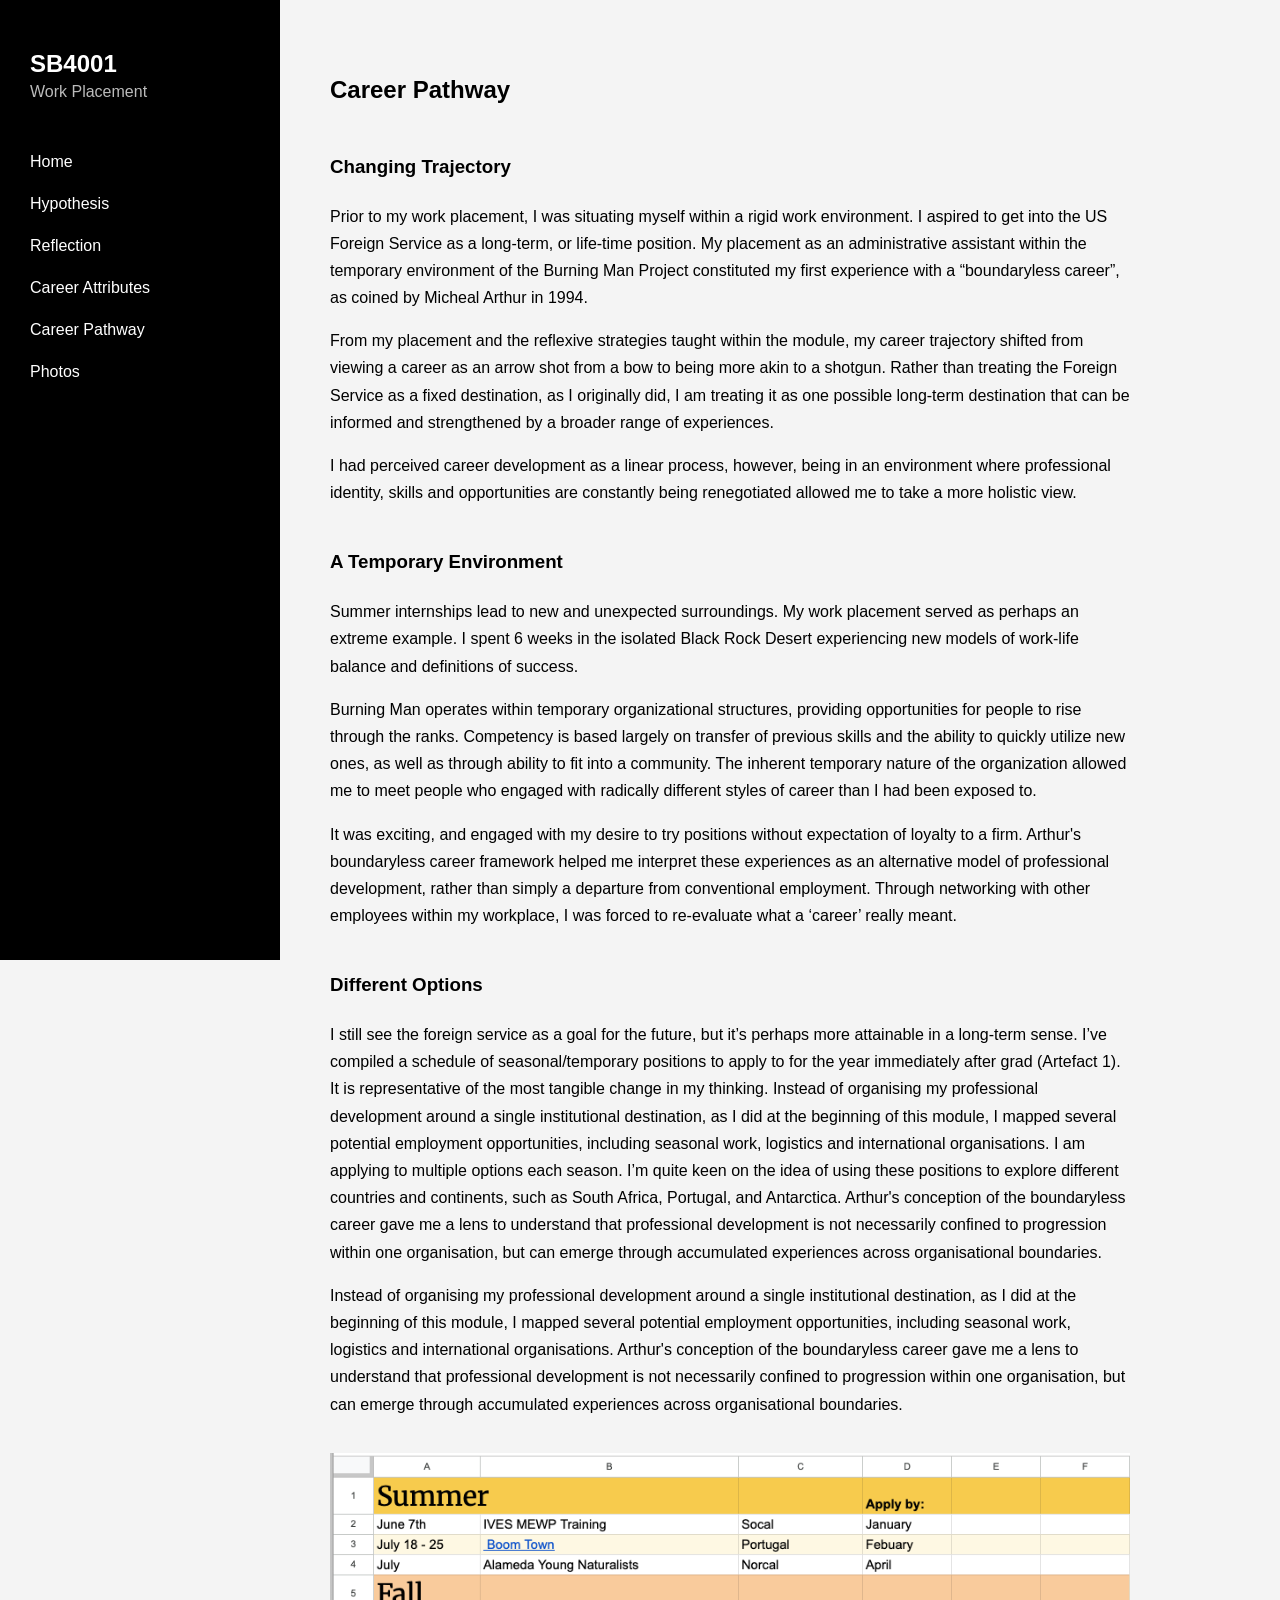
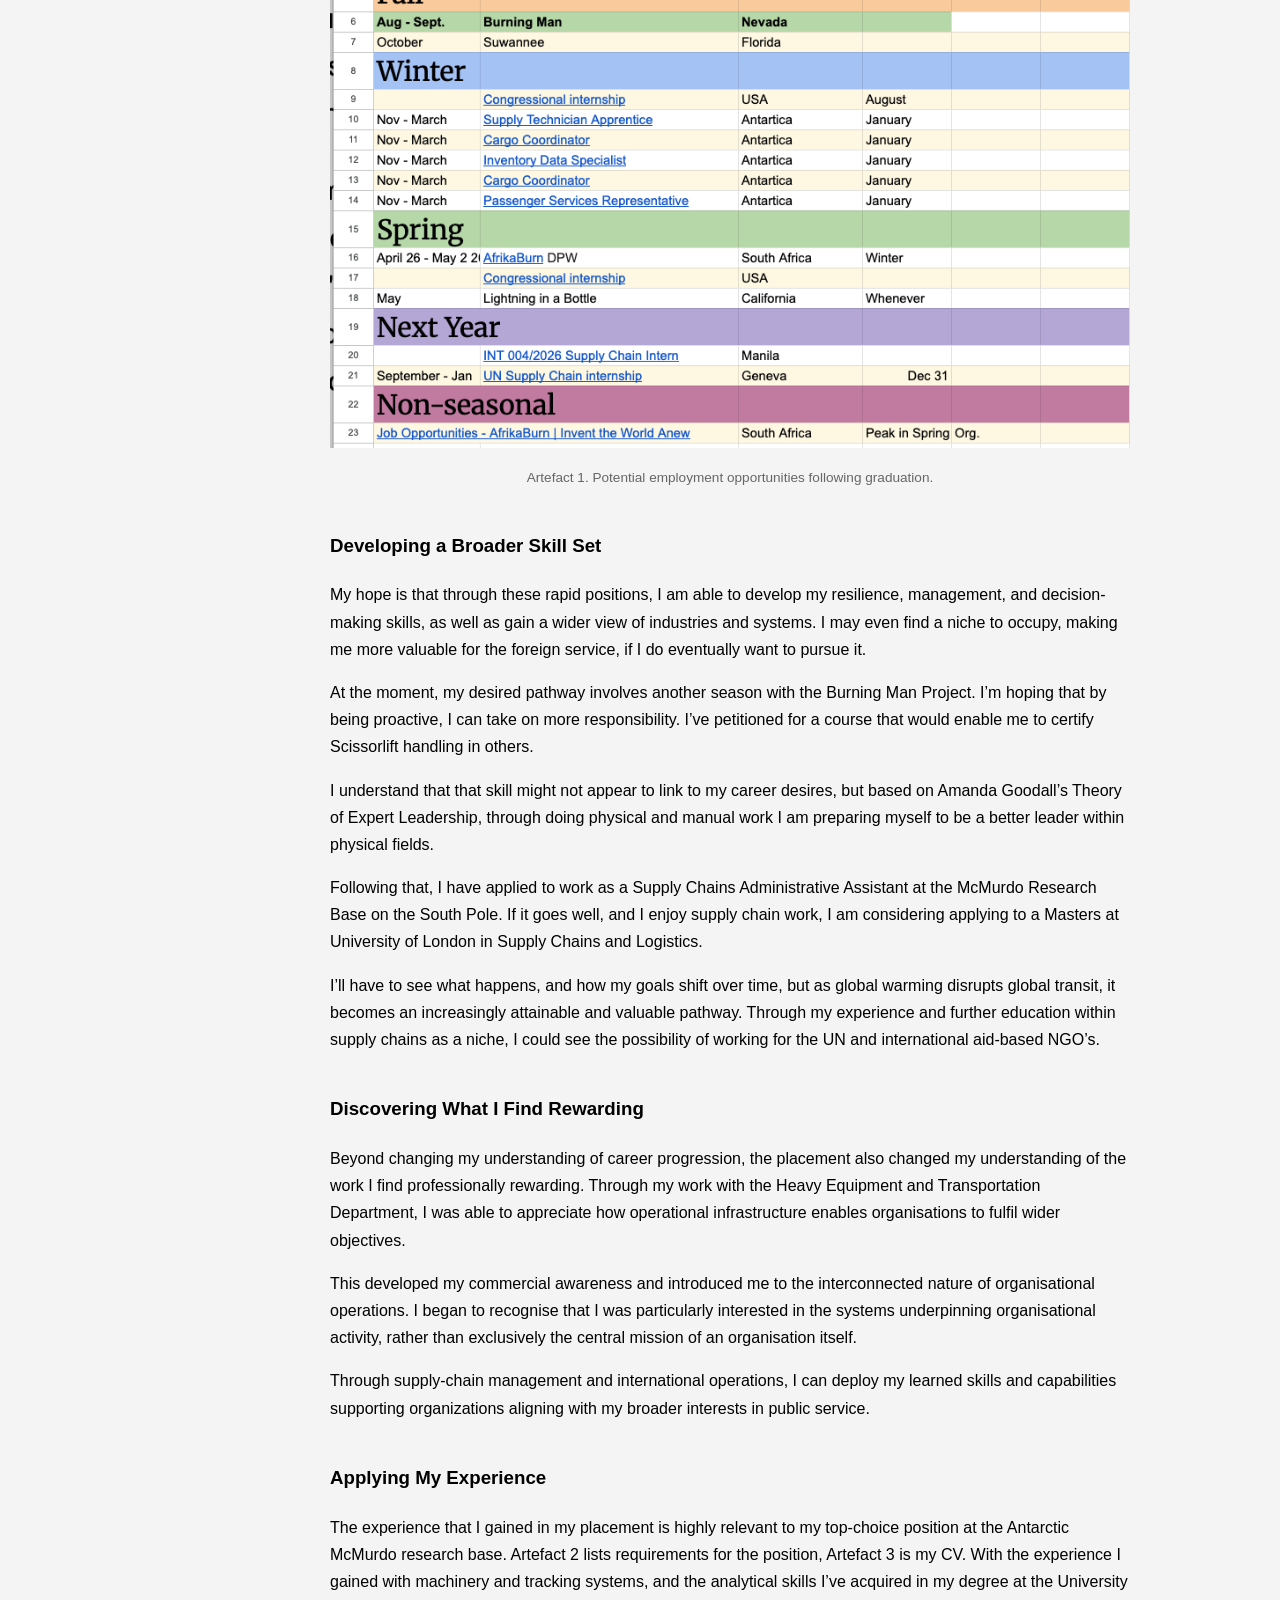
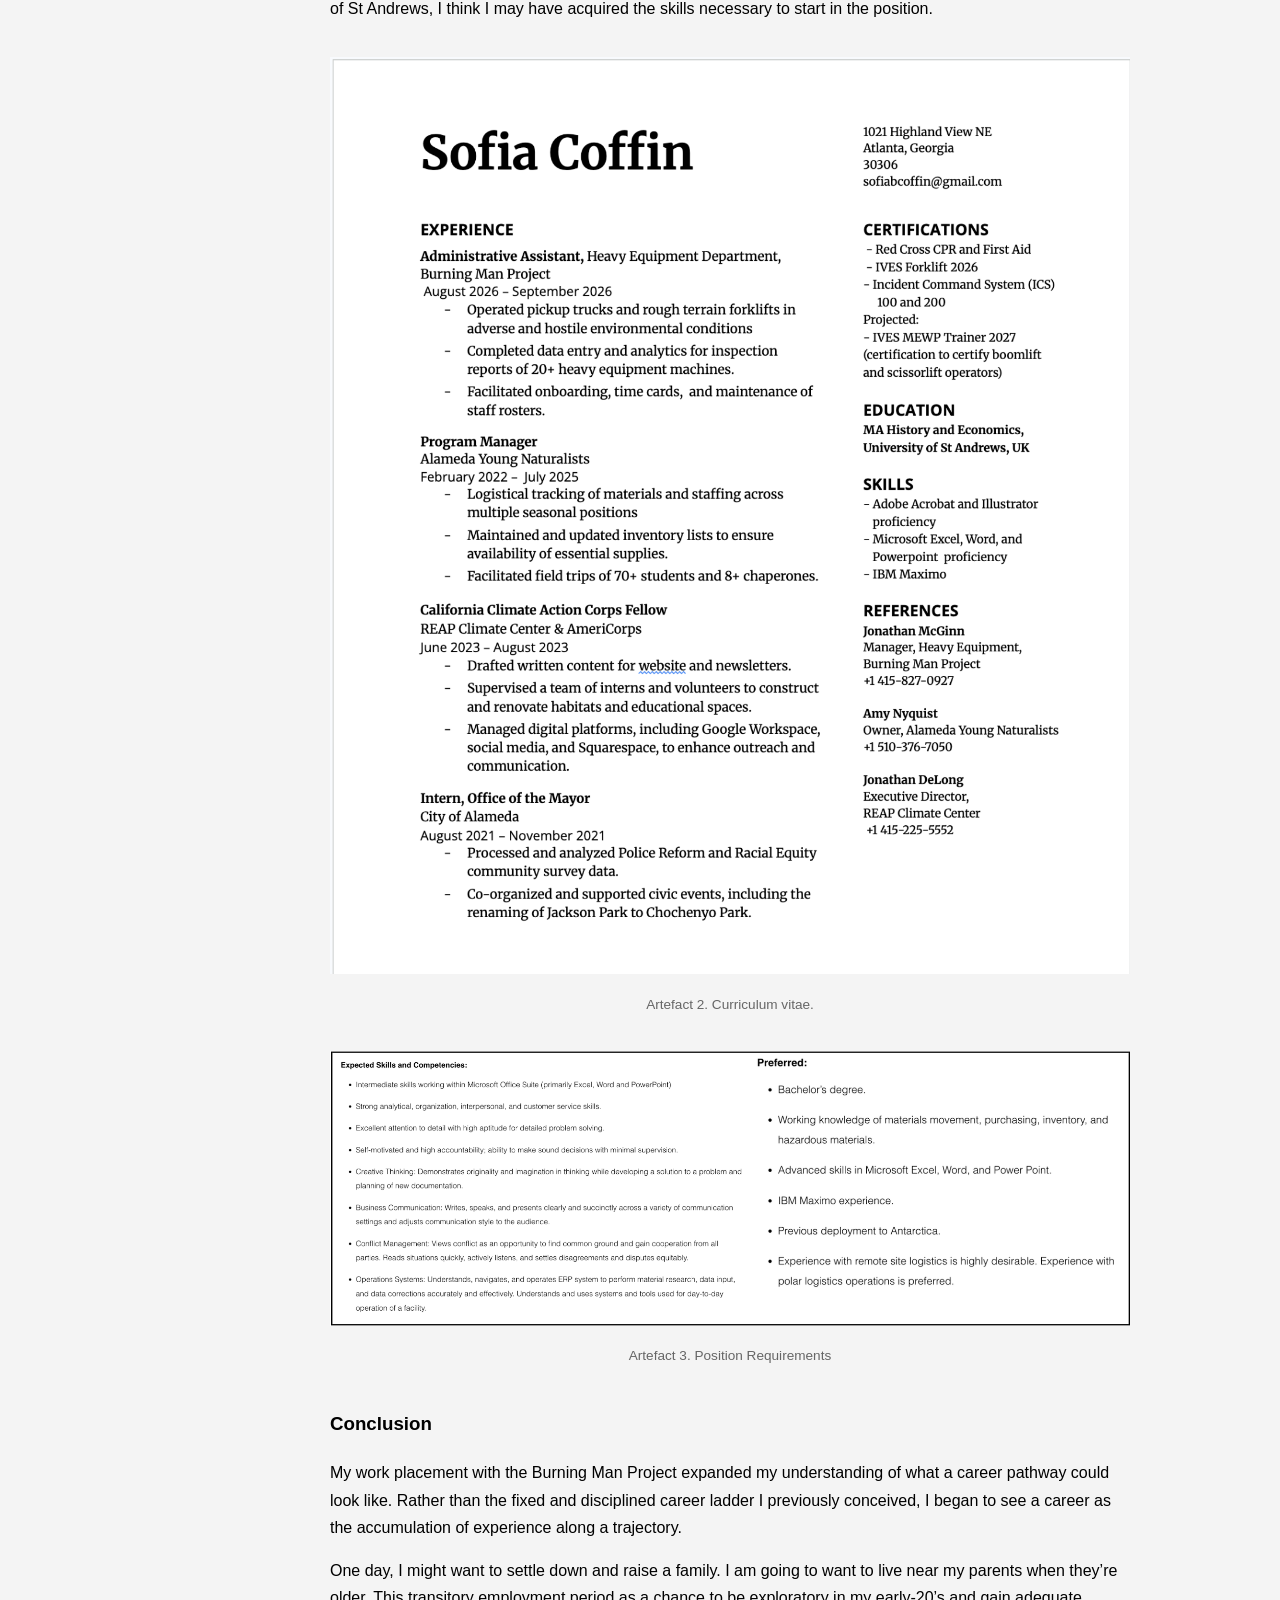
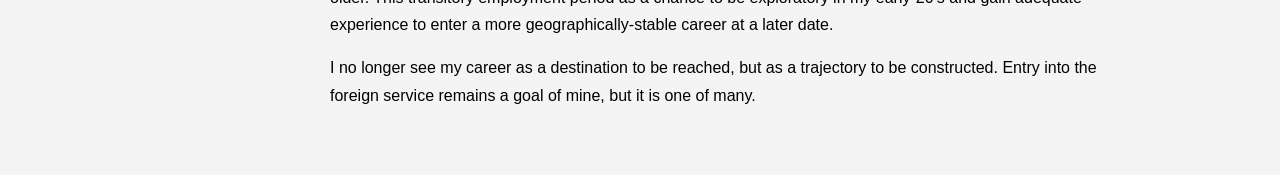
<file: SB4001/careergoals.html>
<!DOCTYPE html>
<html lang="en">

<head>
    <meta charset="UTF-8">
    <title>Reflection | SB4001</title>
    <link rel="stylesheet" href="style.css">
</head>

<body>

    <aside class="sidebar">
        <h1>SB4001</h1>
        <p>Work Placement</p>

        <nav>
            <a href="index.html">Home</a>
            
            <a href="hypothesis.html">Hypothesis</a>
            <a href="reflection.html">Reflection</a>
            <a href="careerAttributes.html">Career Attributes</a>
        
            
            <a href="careergoals.html">Career Pathway</a>
            <a href="photos.html">Photos</a>


        </nav>
    </aside>

     <!-- Main content -->
     <main class="content">

        <article class="essay">

            <header class="essay-header">
                <h2>Career Pathway</h2>
            </header>


            <!-- Introduction -->
            <section>
                <h3>Changing  Trajectory</h3>

                <p>
                    Prior to my work placement, I was situating myself within a rigid work environment. I aspired to get into the US Foreign Service as a long-term, or life-time position. My placement as an administrative assistant within the temporary environment of the Burning Man Project constituted my first experience with a “boundaryless career”, as coined by Micheal Arthur in 1994.
                </p>

                <p>
                    From my placement and the reflexive strategies taught within the module, my career trajectory shifted from viewing a career as an arrow shot from a bow to being more akin to a shotgun. Rather than treating the Foreign Service as a fixed destination, as I originally did, I am treating it as one possible long-term destination that can be informed and strengthened by a broader range of experiences.
                </p>

                <p>
                    I had perceived career development as a linear process, however, being in an environment where professional identity, skills and opportunities are constantly being renegotiated allowed me to take a more holistic view.
                </p>
            </section>


            <!-- Placement Experience -->
            <section>
                <h3>A Temporary Environment</h3>

                <p>
                    Summer internships lead to new and unexpected surroundings. My work placement served as perhaps an extreme example. I spent 6 weeks in the isolated Black Rock Desert experiencing new models of work-life balance and definitions of success.
                </p>

                <p>
                    Burning Man operates within temporary organizational structures, providing opportunities for people to rise through the ranks. Competency is based largely on transfer of previous skills and the ability to quickly utilize new ones, as well as through ability to fit into a community. The inherent temporary nature of the organization allowed me to meet people who engaged with radically different styles of career than I had been exposed to.
                </p>

                <p>
                    It was exciting, and engaged with my desire to try positions without expectation of loyalty to a firm. Arthur's boundaryless career framework helped me interpret these experiences as an alternative model of professional development, rather than simply a departure from conventional employment. Through networking with other employees within my workplace, I was forced to re-evaluate what a ‘career’ really meant.
                </p>
            </section>


            <!-- Artefact 1 -->
            <section>
                <h3> Different Options</h3>

                <p>
                    I still see the foreign service as a goal for the future, but it’s perhaps more attainable in a long-term sense. I’ve compiled a schedule of seasonal/temporary positions to apply to for the year immediately after grad (Artefact 1). It is representative of the most tangible change in my thinking. Instead of organising my professional development around a single institutional destination, as I did at the beginning of this module, I mapped several potential employment opportunities, including seasonal work, logistics and international organisations. I am applying to multiple options each season. I’m quite keen on the idea of using these positions to explore different countries and continents, such as South Africa, Portugal, and Antarctica.  Arthur's conception of the boundaryless career gave me a lens to understand that professional development is not necessarily confined to progression within one organisation, but can emerge through accumulated experiences across organisational boundaries.
                </p>

                <p>
                    Instead of organising my professional development around a single institutional destination, as I did at the beginning of this module, I mapped several potential employment opportunities, including seasonal work, logistics and international organisations. Arthur's conception of the boundaryless career gave me a lens to understand that professional development is not necessarily confined to progression within one organisation, but can emerge through accumulated experiences across organisational boundaries.
                </p>

                <!-- Add Artefact 1 here -->
                <figure class="essay-figure">
                    <img src="images/artefact1.png"
                         alt="Schedule of potential seasonal and temporary employment opportunities">
                    <figcaption>Artefact 1. Potential employment opportunities following graduation.</figcaption>
                </figure>
            </section>


            <!-- Future Development -->
            <section>
                <h3>Developing a Broader Skill Set</h3>

                <p>
                    My hope is that through these rapid positions, I am able to develop my resilience, management, and decision-making skills, as well as gain a wider view of industries and systems. I may even find a niche to occupy, making me more valuable for the foreign service, if I do eventually want to pursue it.
                </p>

                <p>
                    At the moment, my desired pathway involves another season with the Burning Man Project. I’m hoping that by being proactive, I can take on more responsibility. I’ve petitioned for a course that would enable me to certify Scissorlift handling in others.
                </p>

                <p>
                    I understand that that skill might not appear to link to my career desires, but based on Amanda Goodall’s Theory of Expert Leadership, through doing physical and manual work I am preparing myself to be a better leader within physical fields.
                </p>

                <p>
                    Following that, I have applied to work as a Supply Chains Administrative Assistant at the McMurdo Research Base on the South Pole. If it goes well, and I enjoy supply chain work, I am considering applying to a Masters at University of London in Supply Chains and Logistics.
                </p>

                <p>
                    I’ll have to see what happens, and how my goals shift over time, but as global warming disrupts global transit, it becomes an increasingly attainable and valuable pathway. Through my experience and further education within supply chains as a niche, I could see the possibility of working for the UN and international aid-based NGO’s.
                </p>
            </section>


            <!-- Professional Interests -->
            <section>
                <h3>Discovering What I Find Rewarding</h3>

                <p>
                    Beyond changing my understanding of career progression, the placement also changed my understanding of the work I find professionally rewarding. Through my work with the Heavy Equipment and Transportation Department, I was able to appreciate how operational infrastructure enables organisations to fulfil wider objectives.
                </p>

                <p>
                    This developed my commercial awareness and introduced me to the interconnected nature of organisational operations. I began to recognise that I was particularly interested in the systems underpinning organisational activity, rather than exclusively the central mission of an organisation itself.
                </p>

                <p>
                    Through supply-chain management and international operations, I can deploy my learned skills and capabilities supporting organizations aligning with my broader interests in public service.
                </p>
            </section>


            <!-- Artefacts 2 and 3 -->
            <section>
                <h3>Applying My Experience</h3>

                <p>
                    The experience that I gained in my placement is highly relevant to my top-choice position at the Antarctic McMurdo research base. Artefact 2 lists requirements for the position, Artefact 3 is my CV. With the experience I gained with machinery and tracking systems, and the analytical skills I’ve acquired in my degree at the University of St Andrews, I think I may have acquired the skills necessary to start in the position.
                </p>

                <!-- Add Artefact 2 here -->
                <figure class="essay-figure">
                    <img src="images/artefact2.png"
                         alt="Requirements for the Supply Chains Administrative Assistant position">
                    <figcaption>Artefact 2. Curriculum vitae.</figcaption>
                </figure>

                <!-- Add Artefact 3 here -->
                <figure class="essay-figure">
                    <img src="images/artefact3.png"
                         alt="Curriculum vitae demonstrating relevant skills and experience">
                    <figcaption>Artefact 3. Position Requirements</figcaption>
                </figure>
            </section>


            <!-- Conclusion -->
            <section>
                <h3>Conclusion</h3>

                <p>
                    My work placement with the Burning Man Project expanded my understanding of what a career pathway could look like. Rather than the fixed and disciplined career ladder I previously conceived, I began to see a career as the accumulation of experience along a trajectory.
                </p>

                <p>
                    One day, I might want to settle down and raise a family. I am going to want to live near my parents when they’re older. This transitory employment period as a chance to be exploratory in my early-20’s and gain adequate experience to enter a more geographically-stable career at a later date.
                </p>

                <p>
                    I no longer see my career as a destination to be reached, but as a trajectory to be constructed. Entry into the foreign service remains a goal of mine, but it is one of many.
                </p>
            </section>

        </article>

    </main>

</body>
</html>

<!DOCTYPE html>
<html lang="en">

<head>
    <meta charset="UTF-8">
    <meta name="viewport" content="width=device-width, initial-scale=1.0">
    <title>Career Pathway | SB4001 Work Placement</title>
    <link rel="stylesheet" href="style.css">
</head>

<body>

    <aside class="sidebar">
        <h1>SB4001</h1>
        <p>Work Placement</p>

        <nav>
            <a href="index.html">Home</a>
            
            <a href="hypothesis.html">Hypothesis</a>
            <a href="reflection.html">Reflection</a>
            <a href="careerAttributes.html">Career Attributes</a>
        
            
            <a href="careergoals.html">Career Pathway</a>
            <a href="photos.html">Photos</a>


        </nav>
    </aside>

</body>
</html>
</file>
<file: style.css>
/* Basic page styling */

body {
    margin: 0;
    font-family: Arial, sans-serif;
    background-color: #f4f4f4;

    .cityscape {
        position: fixed;
        bottom: 0;
        left: 280px; /* Starts after the sidebar */
        width: calc(100% - 280px);
        height: auto;
        display: block;
        pointer-events: none;
    }
}

/* Sidebar */

.sidebar {
    width: 220px;
    height: 100vh;
    position: fixed;
    top: 0;
    left: 0;
    padding: 30px;
    background-color: #000;
    color: white;
}

.sidebar h1 {
    margin-bottom: 0;
}

.sidebar p {
    color: #bbb;
    margin-top: 5px;
}

/* Navigation links */

.sidebar nav {
    margin-top: 40px;
}

.sidebar a {
    display: block;
    color: white;
    text-decoration: none;
    padding: 12px 0;
}

.sidebar a:hover {
    color: #aaa;
}

/* Main content */

.content {
    margin-left: 280px;
    padding: 50px;
    max-width: 800px;
}

/* Large photo at the top */

.featured-photo {
    width: 100%;
    margin: 30px auto;
}

.featured-photo img {
    display: block;
    width: 80%;
    max-height: 450px;
    margin: 0 auto;
    object-fit: cover;
}

/* Smaller photos in columns below */

.gallery {
    display: grid;
    grid-template-columns: repeat(2, 1fr);
    gap: 20px;
    margin-top: 30px;
}

.gallery img {
    width: 100%;
    height: 250px;
    object-fit: cover;
}
.essay {
    line-height: 1.7;
}

.essay h2 {
    margin-bottom: 35px;
}

.essay h3 {
    margin-top: 40px;
    margin-bottom: 20px;
}

.journal-entry {
    margin: 25px 30px;
    padding: 15px 20px;
    border-left: 3px solid #888;
    background-color: #eaeaea;
    font-style: italic;
}

.essay-figure {
    text-align: center;
    margin: 35px 0;
}

.essay-figure img {
    max-width: 100%;
    height: auto;
}

.essay-figure figcaption {
    font-size: 0.85em;
    color: #666;
    margin-top: 10px;
}
</file>
<file: SB4001/style.css>
/* Basic page styling */

body {
    margin: 0;
    font-family: Arial, sans-serif;
    background-color: #f4f4f4;

    .cityscape {
        position: fixed;
        bottom: 0;
        left: 280px; /* Starts after the sidebar */
        width: calc(100% - 280px);
        height: auto;
        display: block;
        pointer-events: none;
    }
}

/* Sidebar */

.sidebar {
    width: 220px;
    height: 100vh;
    position: fixed;
    top: 0;
    left: 0;
    padding: 30px;
    background-color: #000;
    color: white;
}

.sidebar h1 {
    margin-bottom: 0;
}

.sidebar p {
    color: #bbb;
    margin-top: 5px;
}

/* Navigation links */

.sidebar nav {
    margin-top: 40px;
}

.sidebar a {
    display: block;
    color: white;
    text-decoration: none;
    padding: 12px 0;
}

.sidebar a:hover {
    color: #aaa;
}

/* Main content */

.content {
    margin-left: 280px;
    padding: 50px;
    max-width: 800px;
}

/* Large photo at the top */

.featured-photo {
    width: 100%;
    margin: 30px auto;
}

.featured-photo img {
    display: block;
    width: 80%;
    max-height: 450px;
    margin: 0 auto;
    object-fit: cover;
}

/* Smaller photos in columns below */

.gallery {
    display: grid;
    grid-template-columns: repeat(2, 1fr);
    gap: 20px;
    margin-top: 30px;
}

.gallery img {
    width: 100%;
    height: 250px;
    object-fit: cover;
}
.essay {
    line-height: 1.7;
}

.essay h2 {
    margin-bottom: 35px;
}

.essay h3 {
    margin-top: 40px;
    margin-bottom: 20px;
}

.journal-entry {
    margin: 25px 30px;
    padding: 15px 20px;
    border-left: 3px solid #888;
    background-color: #eaeaea;
    font-style: italic;
}

.essay-figure {
    text-align: center;
    margin: 35px 0;
}

.essay-figure img {
    max-width: 100%;
    height: auto;
}

.essay-figure figcaption {
    font-size: 0.85em;
    color: #666;
    margin-top: 10px;
}
</file>
